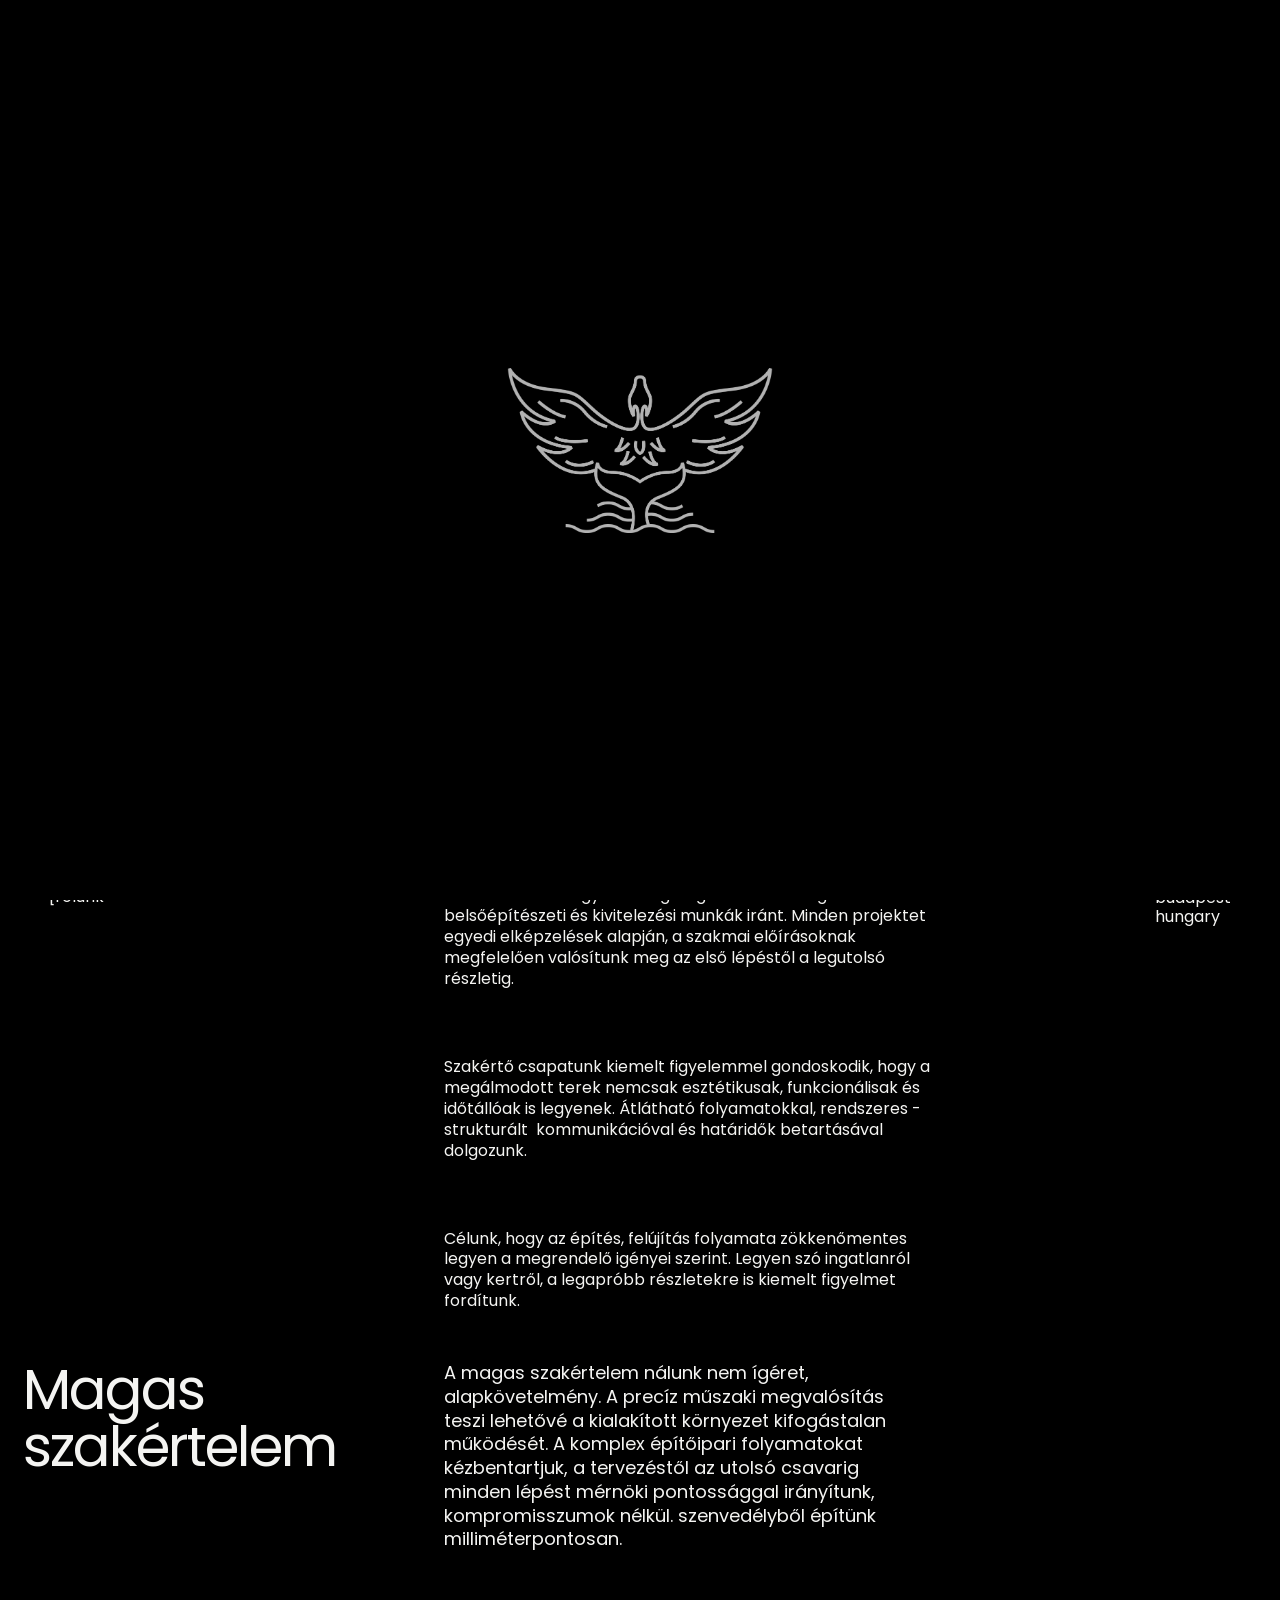
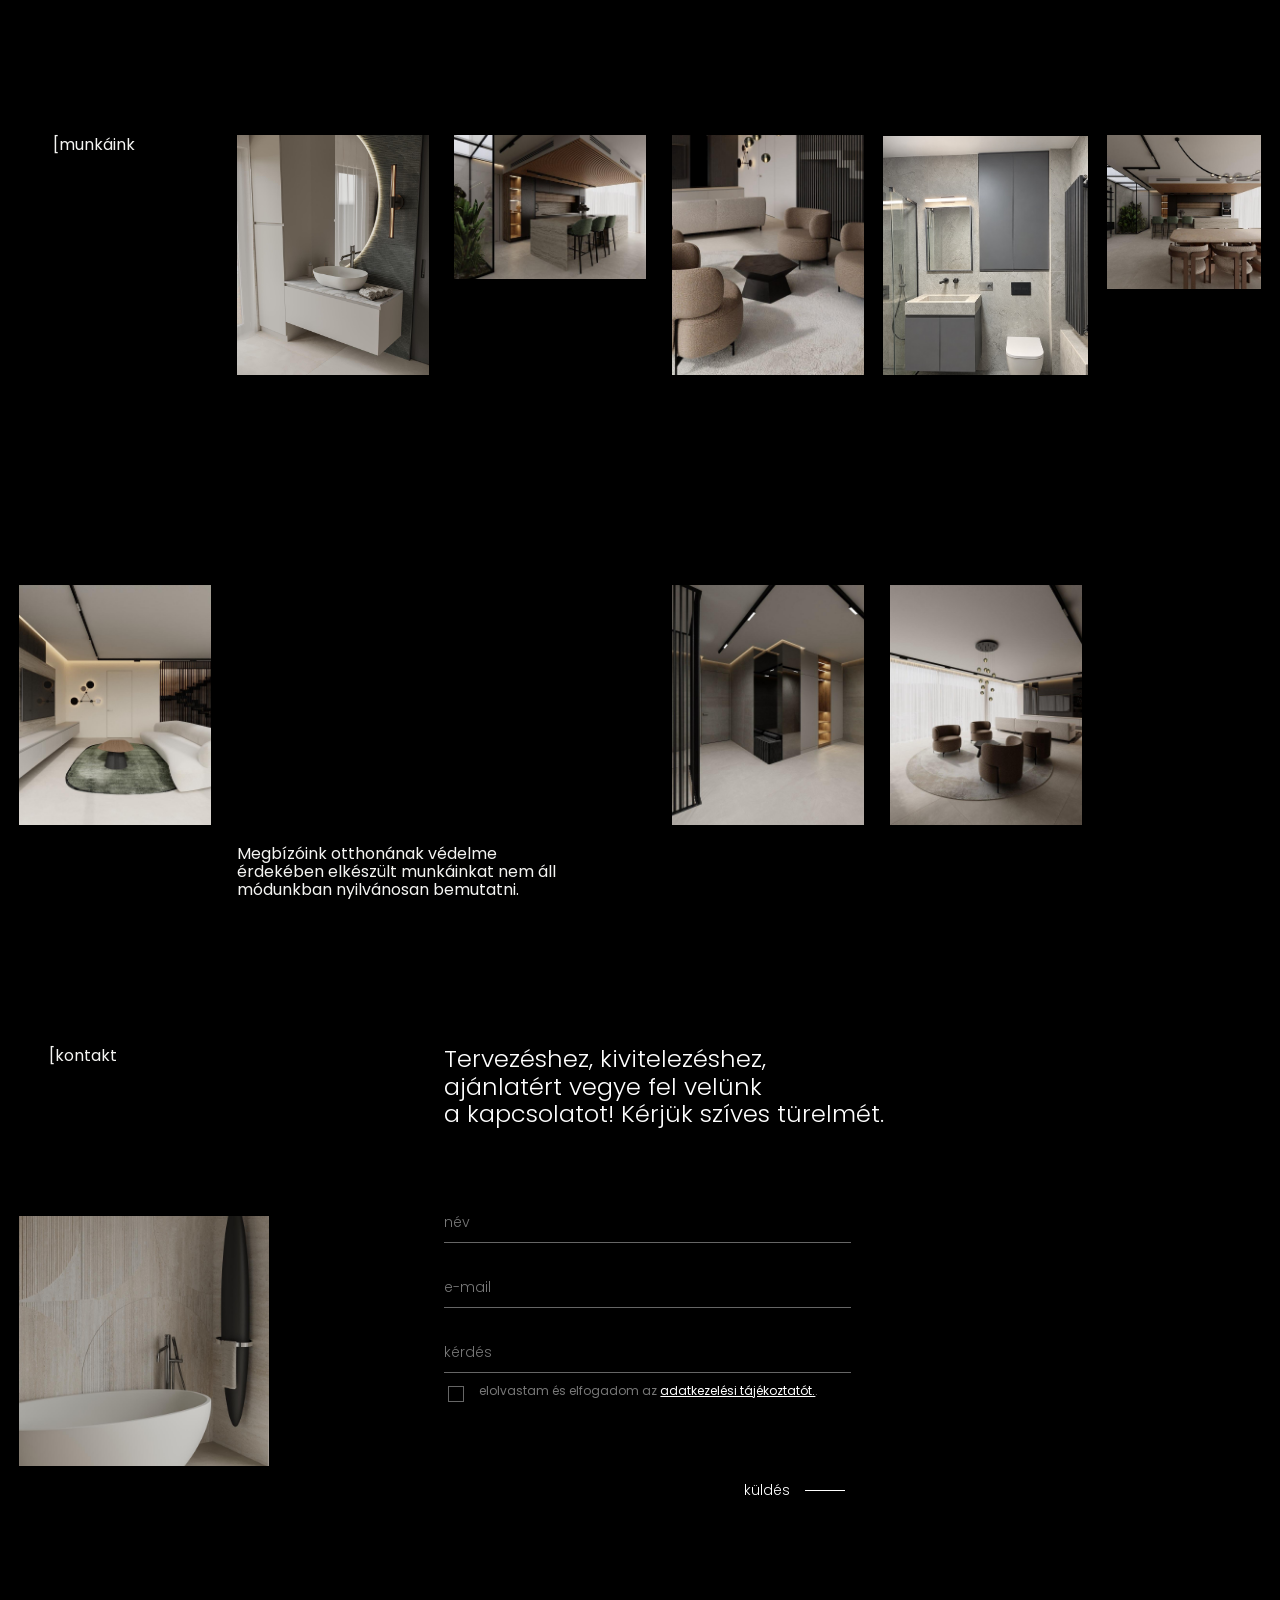
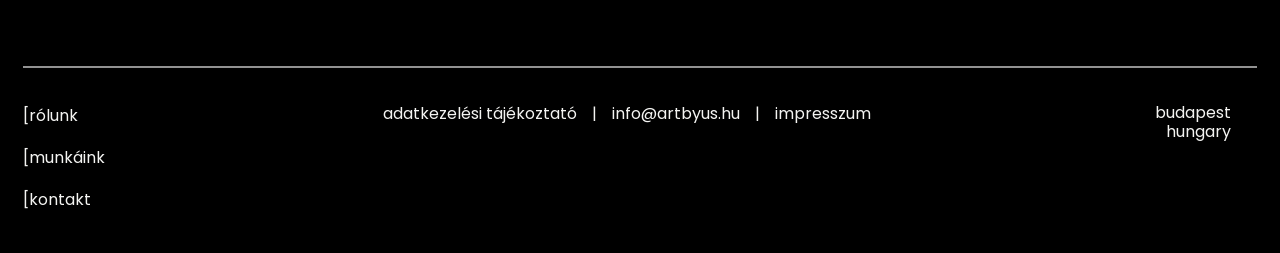
<file: index.html>
<!doctype html>
<html lang="hu">
  <head>
    <meta charset="UTF-8" />
    <meta name="viewport" content="width=device-width, initial-scale=1.0" />
    <meta name="theme-color" content="#000000" />
    <link rel="icon" type="image/svg+xml" href="images/logo-ikon-fekete.svg">
    <meta
      name="description"
      content="Prémium belsőépítészeti és kivitelezési munkák."
    />
    <title>Artbyus — Kivitelezés</title>
    <link rel="preconnect" href="https://fonts.googleapis.com" />
    <link rel="preconnect" href="https://fonts.gstatic.com" crossorigin />
    <link
      href="https://fonts.googleapis.com/css2?family=Poppins:wght@400;500&display=swap"
      rel="stylesheet"
    />
    <link rel="stylesheet" href="style.css" />
  </head>
  <body class="is-loading">
    <div class="preloader">
    <img src="images/HEX b2b2b2 png logo.png" class="preloader__mark" alt="Betöltés...">
    </div>

    <main>
      <section class="hero" aria-label="Kezdőlap">
        <!-- Cseréld ki az elérési utat a saját képedre! -->
        <img src="images/cover.png" class="asset asset--hero" alt="Főoldal háttérkép">
        <div class="hero__shade" aria-hidden="true"></div>

        <header class="site-header">
  <a class="brand" href="#top" aria-label="Artbyus - kezdőlap">
   
    <img src="images/logo-web-szlogennelkul-feher.svg" alt="Artbyus Logó" class="brand__mark">
  </a>
  <nav class="main-nav" aria-label="Fő navigáció">
    <a href="#rolunk">[rólunk</a>
    <a href="#munkaink">[munkáink</a>
    <a href="#contact">[kontakt</a>
  </nav>
</header>

        <div class="hero__statement" id="top">
          <h1>Alapoktól átadásig.<br />ingatlanok, kertek.<span class="dot" aria-hidden="true"></span></h1>
          <p>Határidővel.<br />szerződéssel.<span class="dot" aria-hidden="true"></span></p>
        </div>
      </section>

      <section class="about section" id="rolunk" aria-labelledby="about-label">
        <h2 class="section-label" id="about-label">[rólunk</h2>
        <div class="about__copy copy-column">
          <p>
            Elkötelezettek vagyunk a legmagasabb minőségű belsőépítészeti és kivitelezési munkák iránt. Minden projektet egyedi elképzelések alapján, a szakmai előírásoknak megfelelően valósítunk meg az első lépéstől a legutolsó részletig.
          </p>
          <p>
            Szakértő csapatunk kiemelt figyelemmel gondoskodik, hogy a megálmodott terek nemcsak esztétikusak, funkcionálisak és időtállóak is legyenek. Átlátható folyamatokkal, rendszeres -strukturált  kommunikációval és határidők betartásával dolgozunk.
          </p>
          <p>
            Célunk, hogy az építés, felújítás folyamata zökkenőmentes legyen a megrendelő igényei szerint. Legyen szó ingatlanról vagy kertről, a legapróbb részletekre is kiemelt figyelmet fordítunk.
          </p>
        </div>
        <p class="location location--about">budapest<br />hungary</p>
      </section>

      <section class="expertise section" aria-labelledby="expertise-title">
        <h2 class="expertise__title" id="expertise-title">Magas<br />szakértelem</h2>
        <p class="expertise__copy copy-column">
          A magas szakértelem nálunk nem ígéret, alapkövetelmény. A precíz műszaki megvalósítás teszi lehetővé a kialakított környezet kifogástalan működését. A komplex építőipari folyamatokat kézbentartjuk, a tervezéstől az utolsó csavarig minden lépést mérnöki pontossággal irányítunk, kompromisszumok nélkül. szenvedélyből építünk milliméterpontosan. 
        </p>
      </section>

      <section class="portfolio section" id="munkaink" aria-labelledby="portfolio-label">
  <h2 class="section-label portfolio__label" id="portfolio-label">[munkáink</h2>
  <div class="portfolio__grid" aria-label="Munkák képgalériája">
    
    
    <img src="images/565cecf7-5c51-49d3-b300-d4e71d8d6d9b.JPG" class="asset project project--1" alt="Projektkép 1">
    <img src="images/PHOTO-2024-10-02-15-33-32.jpg" class="asset project project--2" alt="Projektkép 2">
    <img src="images/PHOTO-2024-10-02-15-33-33 6.jpg" class="asset project project--3" alt="Projektkép 3">
    <img src="images/68D35262-ABC6-4B67-9BF5-C5D3685B01EE.JPEG" class="asset project project--new" alt="Projektkép new">
    <img src="images/PHOTO-2024-10-02-15-33-33.jpg" class="asset project project--4" alt="Projektkép 4">
    <img src="images/0c92886d-3f7a-4b99-bbfa-140351ad6e11.JPG" class="asset project project--5" alt="Projektkép 5">
    
    <p class="portfolio__notice">Megbízóink otthonának védelme érdekében elkészült munkáinkat nem áll módunkban nyilvánosan bemutatni.</p>
    
    <img src="images/PHOTO-2024-09-17-15-59-47 3.jpg" class="asset project project--6" alt="Projektkép 6">
    <img src="images/PHOTO-2024-10-02-15-33-33 2.jpg" class="asset project project--7" alt="Projektkép 7">
    
  </div>
</section>

<section class="contact section" id="contact" aria-labelledby="contact-label">
  <h2 class="section-label contact__label" id="contact-label">[kontakt</h2>

    <p class="contact__title">
        Tervezéshez, kivitelezéshez,<br>
        ajánlatért vegye fel velünk<br>
        a kapcsolatot! Kérjük szíves türelmét. 
    </p>

    <img
        src="images/1ccd54a4-89a5-4cae-b4ff-d10025735e06.JPG"
        class="asset asset--contact"
        alt="Kapcsolati kép"
    >

    <form class="contact-form" id="contact-form" novalidate action="https://api.web3forms.com/submit" method="post">

      <input
        type="hidden"
        name="access_key"
        value="0b40ba70-56fe-4a6b-95d9-11148da949d6"
    >

    <input
        type="hidden"
        name="subject"
        value="Új üzenet a weboldalról"
    >

        <div class="form-inputs">

            <div class="form-group">
                <input
                    type="text"
                    id="name"
                    name="name"
                    autocomplete="name"
                    required
                    placeholder=" "
                >
                <label for="name">név</label>
            </div>

            <div class="form-group">
                <input
                    type="email"
                    id="email"
                    name="email"
                    autocomplete="email"
                    required
                    placeholder=" "
                >
                <label for="email">e-mail</label>
            </div>

            <div class="form-group question">
                <textarea
                    id="question"
                    name="message"
                    rows="1"
                    required
                    placeholder=" "
                ></textarea>
                <label for="question">kérdés</label>
            </div>

        </div>
        <div class="form-checkbox">
    <input type="checkbox" id="privacyConsent" name="privacyConsent" required>
    <label for="privacyConsent">
        elolvastam és elfogadom az <a href="adatkezeles.html" target="_blank">adatkezelési tájékoztatót.</a>.
    </label>
</div>

        <p class="form-status" aria-live="polite"></p>

    </form>

    <button type="submit" class="submit-btn" form="contact-form">
        <span>küldés</span>
        <i></i>
    </button>

</section>
    </main>

    <footer class="site-footer">
  <div class="site-footer__line"></div>

  <nav class="footer-nav" aria-label="Lábléc navigáció">
    <a href="#rolunk">[rólunk</a>
    <a href="#munkaink">[munkáink</a>
    <a href="#contact">[kontakt</a>
  </nav>

  <span class="footer-legal">
  <a href="adatkezeles.html">adatkezelési tájékoztató</a>
  <span>|</span>
  <a class="footer-email" href="mailto:info@artbyus.hu">info@artbyus.hu</a>
  <span>|</span>
  <a href="impresszum.html">impresszum</a>
</span>

  <div class="footer-location">
  <p class="location location--footer">
    budapest<br />hungary
  </p>
</div>
</footer>

    <script src="script.js"></script>
  </body>
</html>
</file>
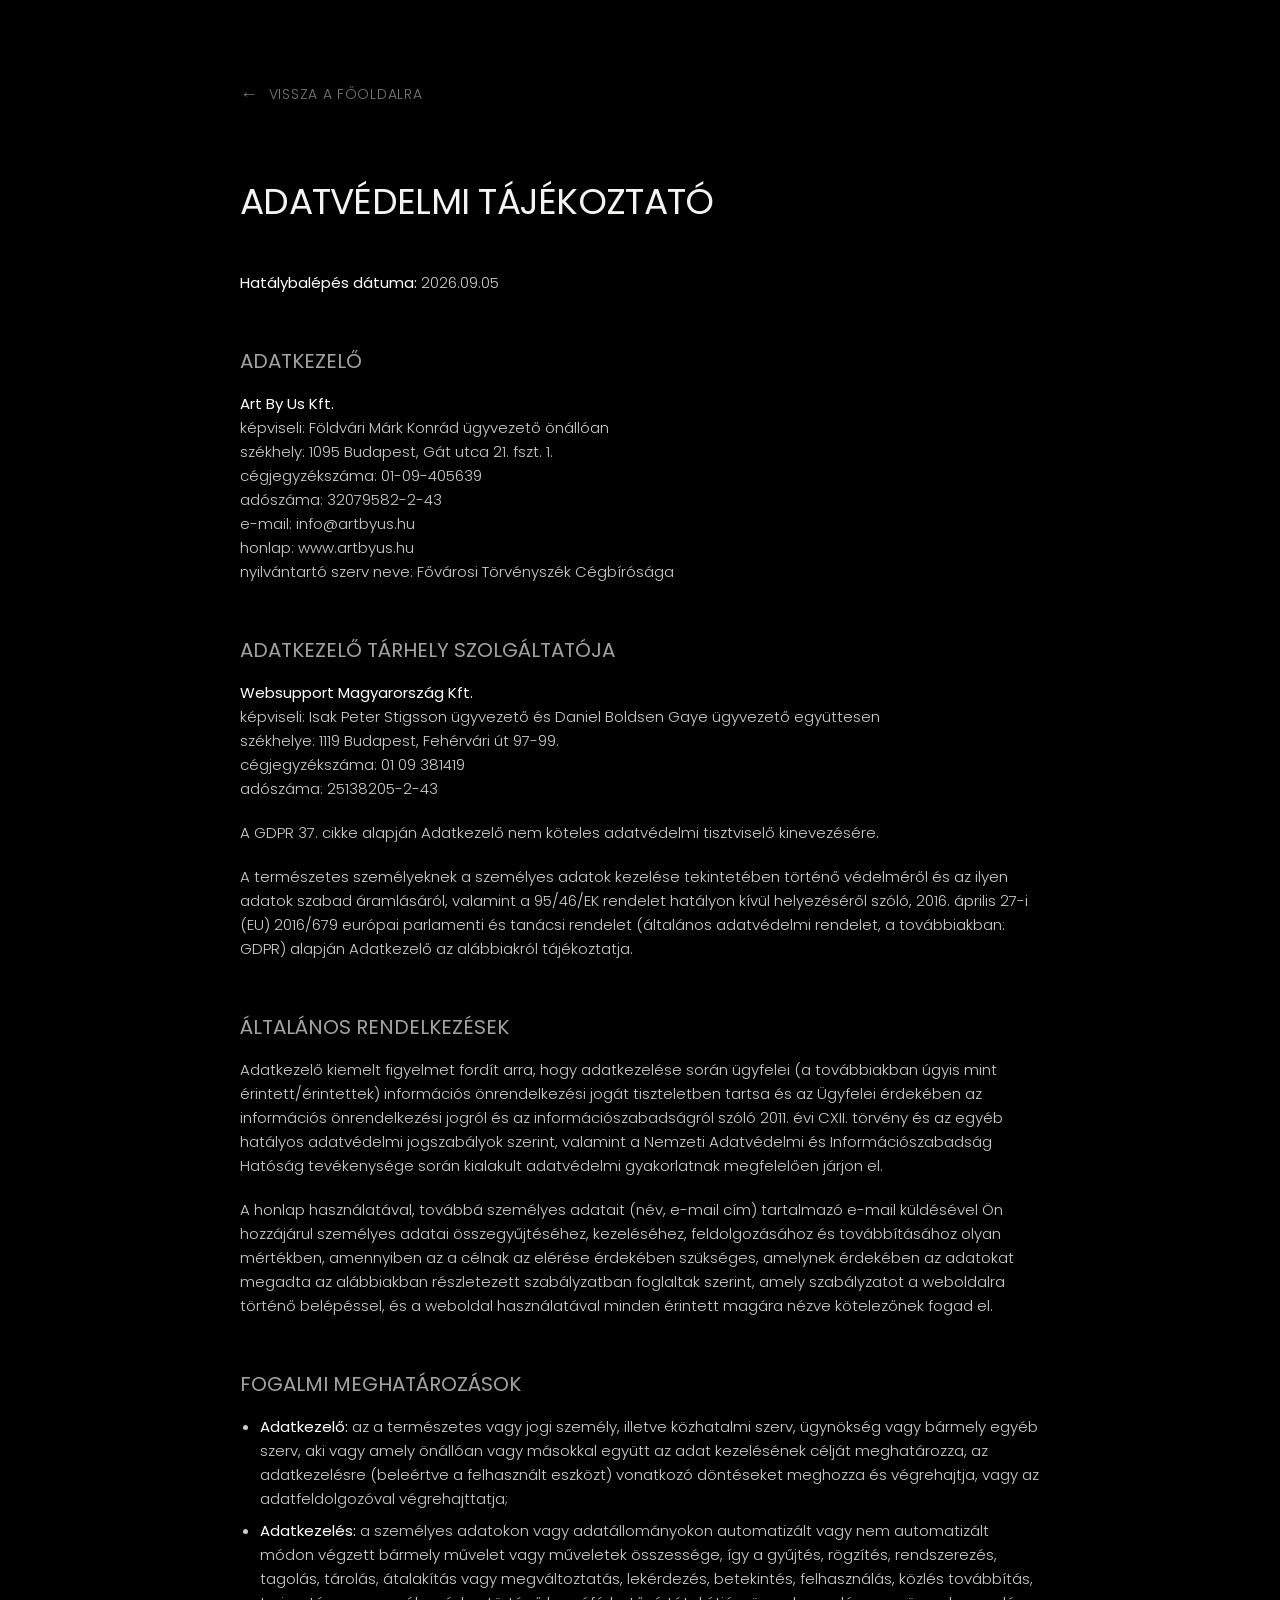
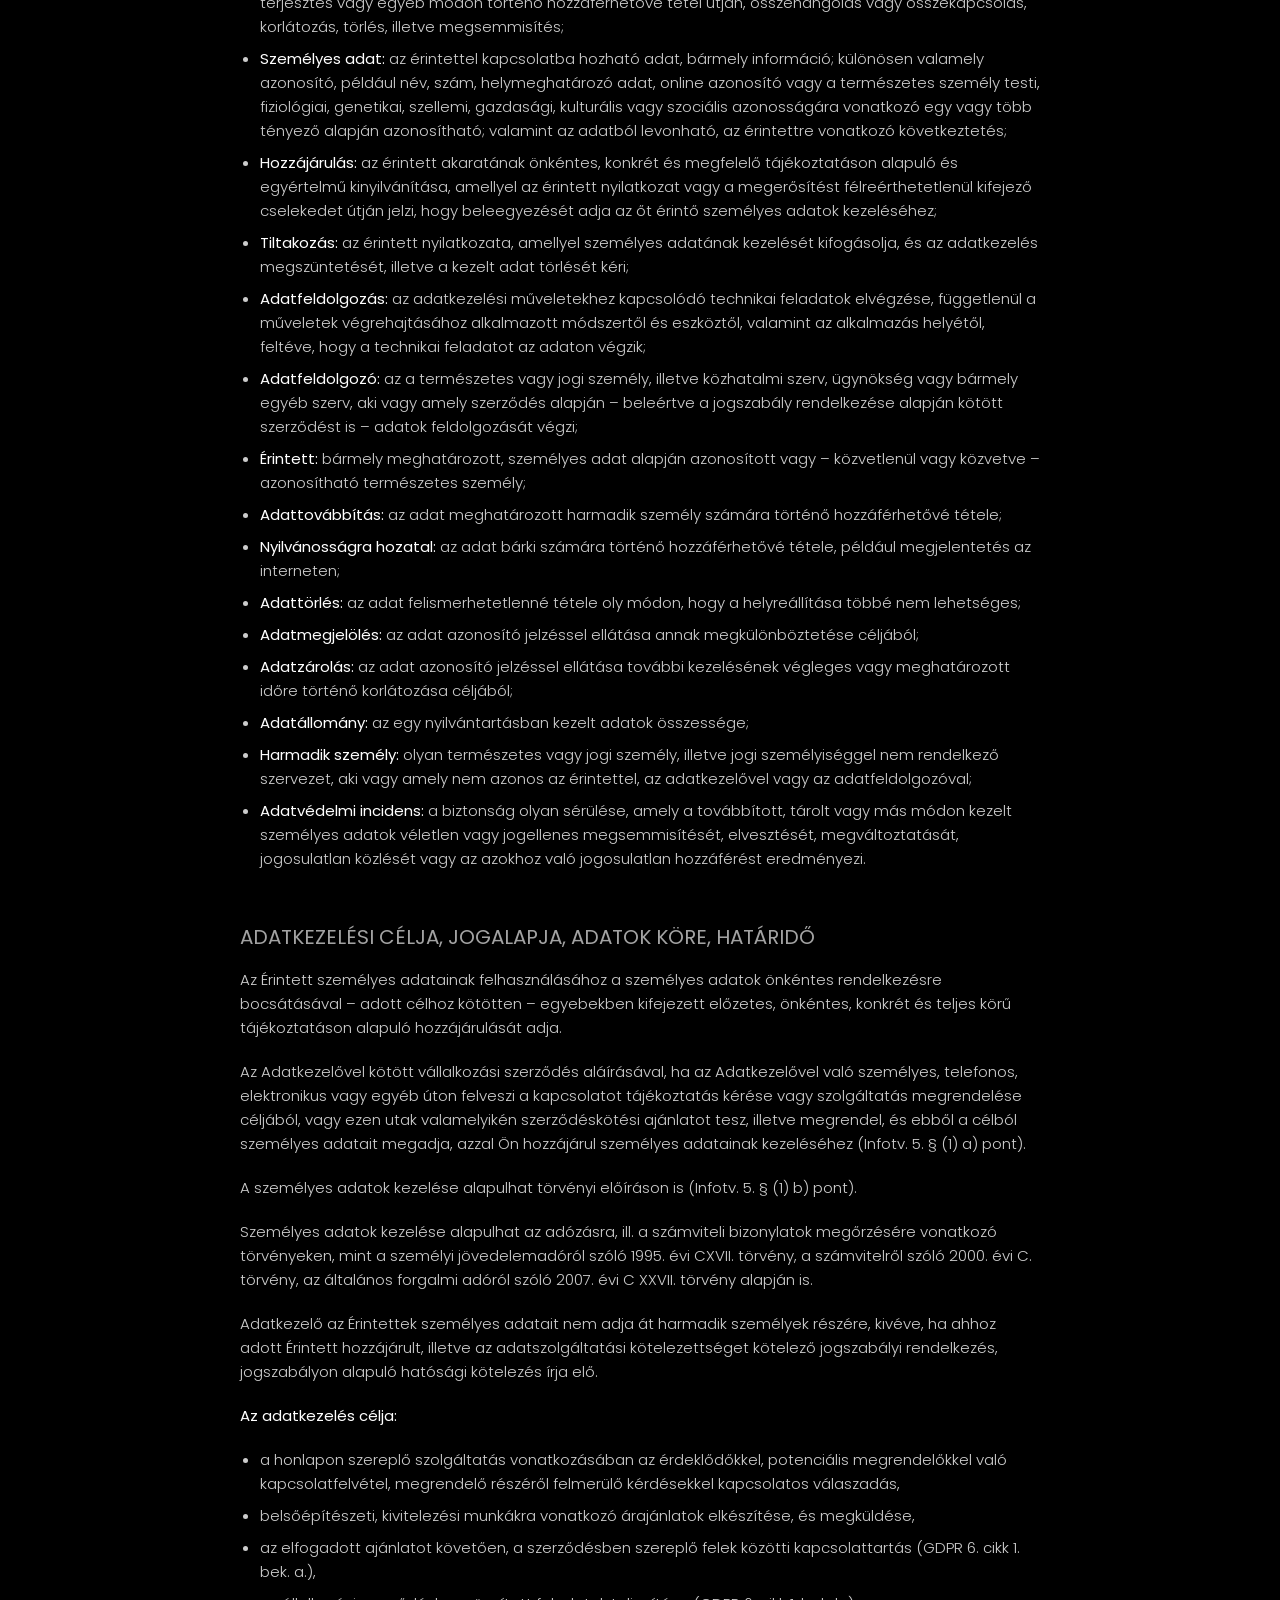
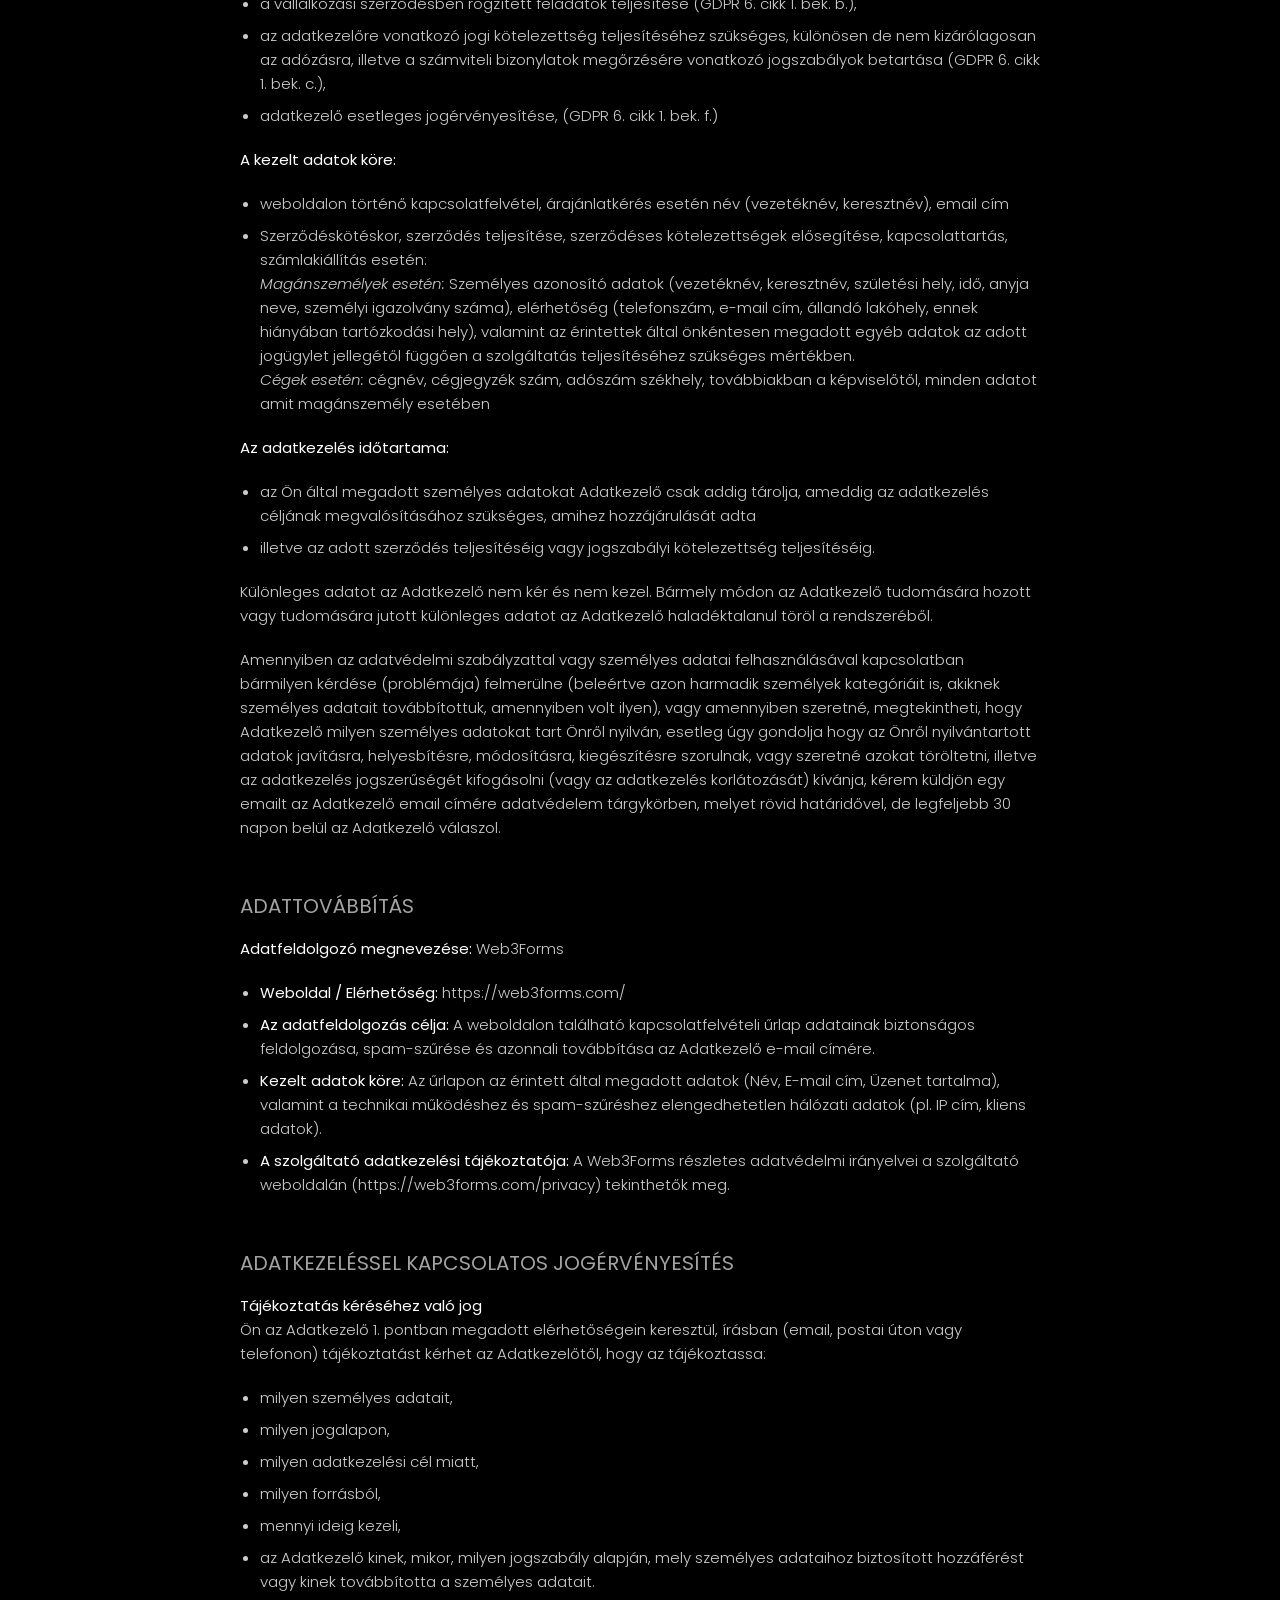
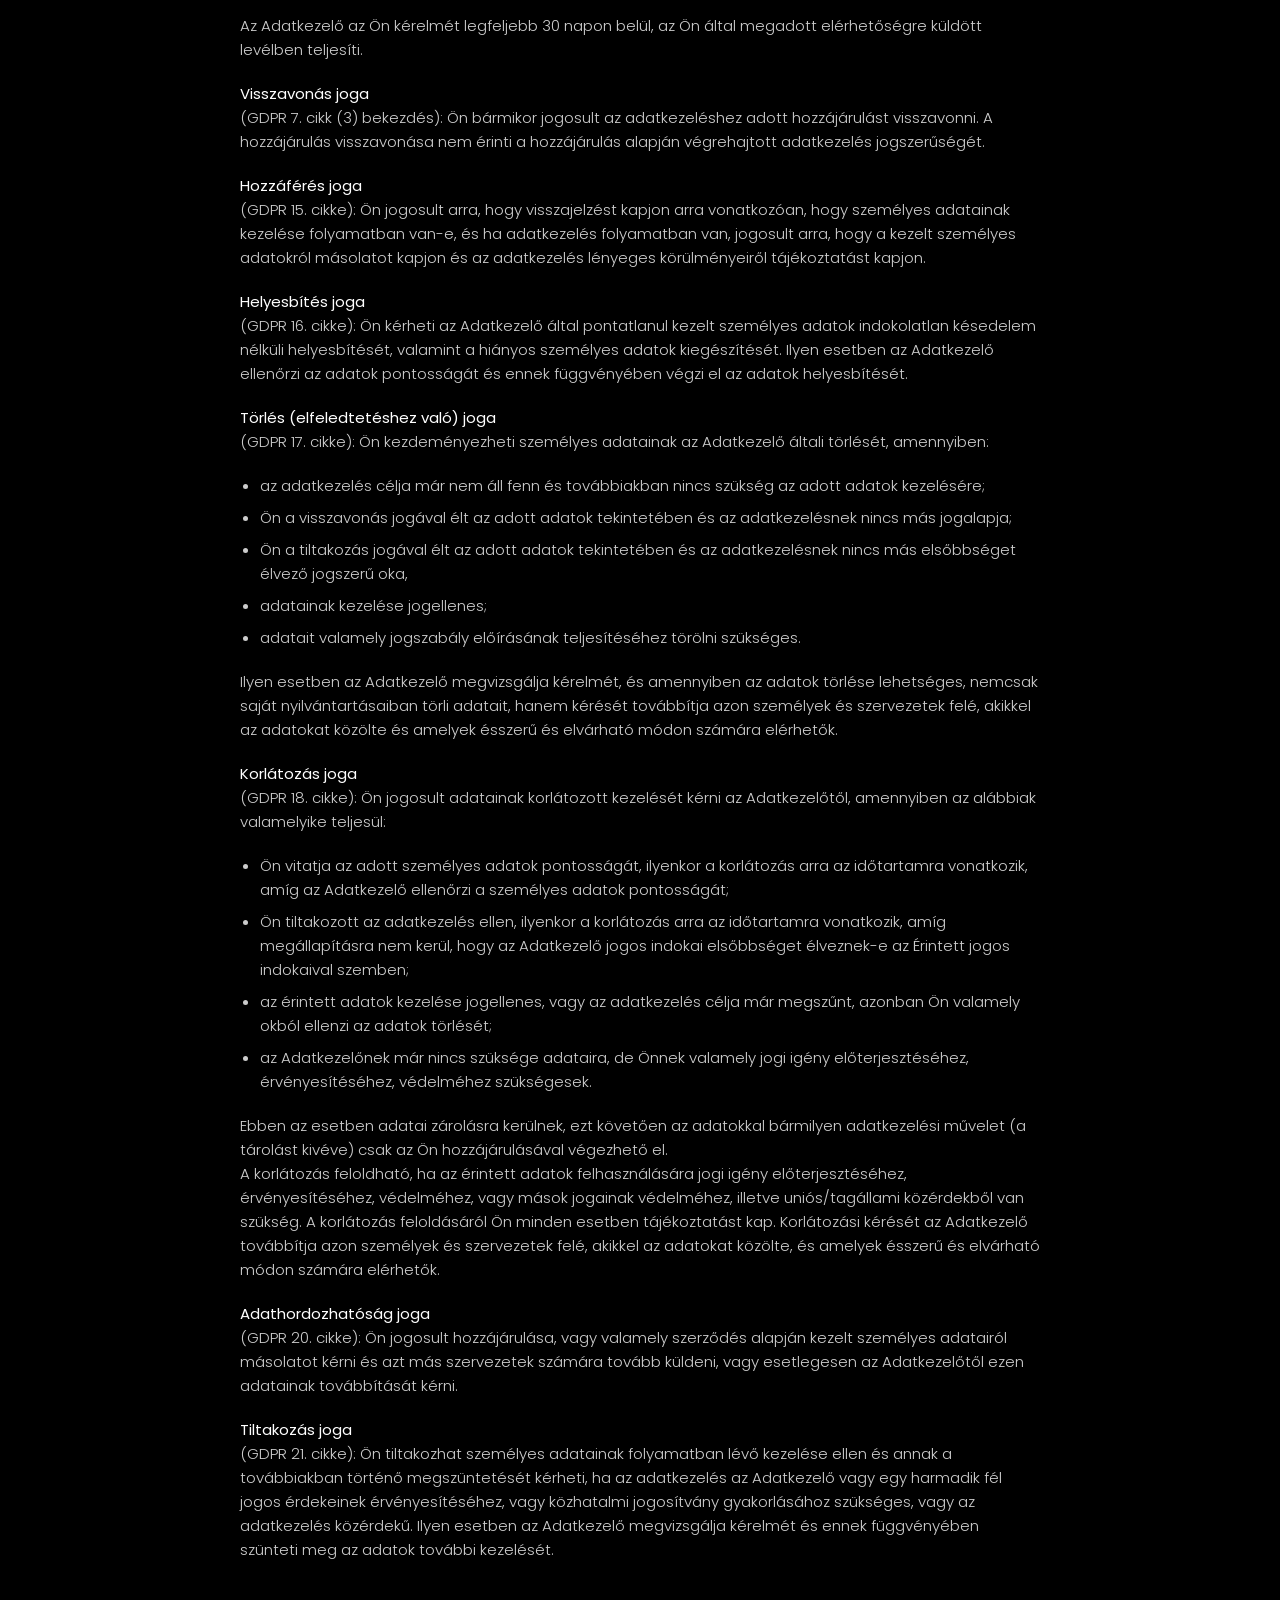
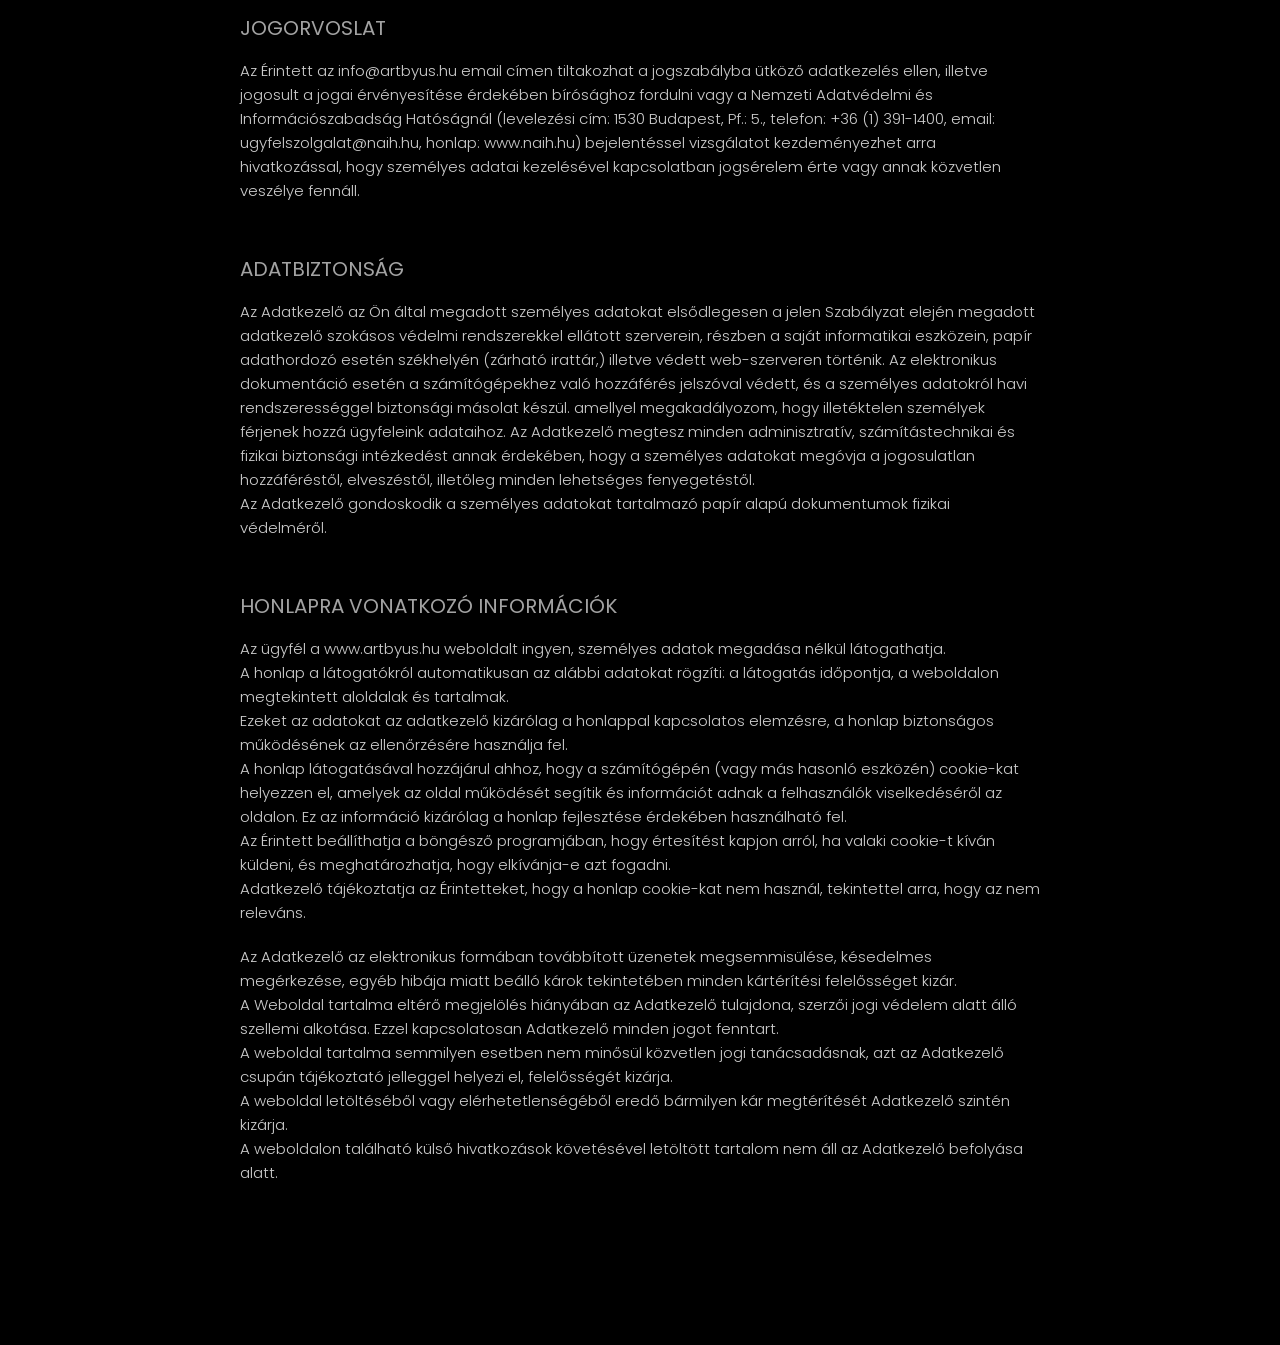
<file: adatkezeles.html>
<!DOCTYPE html>
<html lang="hu">
<head>
    <meta charset="UTF-8">
    <meta name="viewport" content="width=device-width, initial-scale=1.0">
    <title>Adatvédelmi Tájékoztató - ARTBYUS</title>
    <link rel="stylesheet" href="second_style.css">
</head>
<body>

    <div class="legal-container">
        <a href="index.html" class="back-link">Vissza a főoldalra</a>

        <h1>Adatvédelmi Tájékoztató</h1>
        <p><strong>Hatálybalépés dátuma:</strong> 2026.09.05</p>

        <h2>Adatkezelő</h2>
        <p>
            <strong>Art By Us Kft.</strong><br>
            képviseli: Földvári Márk Konrád ügyvezető önállóan<br>
            székhely: 1095 Budapest, Gát utca 21. fszt. 1.<br>
            cégjegyzékszáma: 01-09-405639<br>
            adószáma: 32079582-2-43<br>
            e-mail: info@artbyus.hu<br>
            honlap: www.artbyus.hu<br>
            nyilvántartó szerv neve: Fővárosi Törvényszék Cégbírósága
        </p>

        <h2>Adatkezelő tárhely szolgáltatója</h2>
        <p>
            <strong>Websupport Magyarország Kft.</strong><br>
            képviseli: Isak Peter Stigsson ügyvezető és Daniel Boldsen Gaye ügyvezető együttesen<br>
            székhelye: 1119 Budapest, Fehérvári út 97-99.<br>
            cégjegyzékszáma: 01 09 381419<br>
            adószáma: 25138205-2-43
        </p>

        <p>A GDPR 37. cikke alapján Adatkezelő nem köteles adatvédelmi tisztviselő kinevezésére.</p>
        
        <p>A természetes személyeknek a személyes adatok kezelése tekintetében történő védelméről és az ilyen adatok szabad áramlásáról, valamint a 95/46/EK rendelet hatályon kívül helyezéséről szóló, 2016. április 27-i (EU) 2016/679 európai parlamenti és tanácsi rendelet (általános adatvédelmi rendelet, a továbbiakban: GDPR) alapján Adatkezelő az alábbiakról tájékoztatja.</p>

        <h2>Általános rendelkezések</h2>
        <p>Adatkezelő kiemelt figyelmet fordít arra, hogy adatkezelése során ügyfelei (a továbbiakban úgyis mint érintett/érintettek) információs önrendelkezési jogát tiszteletben tartsa és az Ügyfelei érdekében az információs önrendelkezési jogról és az információszabadságról szóló 2011. évi CXII. törvény és az egyéb hatályos adatvédelmi jogszabályok szerint, valamint a Nemzeti Adatvédelmi és Információszabadság Hatóság tevékenysége során kialakult adatvédelmi gyakorlatnak megfelelően járjon el.</p>
        <p>A honlap használatával, továbbá személyes adatait (név, e-mail cím) tartalmazó e-mail küldésével Ön hozzájárul személyes adatai összegyűjtéséhez, kezeléséhez, feldolgozásához és továbbításához olyan mértékben, amennyiben az a célnak az elérése érdekében szükséges, amelynek érdekében az adatokat megadta az alábbiakban részletezett szabályzatban foglaltak szerint, amely szabályzatot a weboldalra történő belépéssel, és a weboldal használatával minden érintett magára nézve kötelezőnek fogad el.</p>

        <h2>Fogalmi meghatározások</h2>
        <ul>
            <li><strong>Adatkezelő:</strong> az a természetes vagy jogi személy, illetve közhatalmi szerv, ügynökség vagy bármely egyéb szerv, aki vagy amely önállóan vagy másokkal együtt az adat kezelésének célját meghatározza, az adatkezelésre (beleértve a felhasznált eszközt) vonatkozó döntéseket meghozza és végrehajtja, vagy az adatfeldolgozóval végrehajttatja;</li>
            <li><strong>Adatkezelés:</strong> a személyes adatokon vagy adatállományokon automatizált vagy nem automatizált módon végzett bármely művelet vagy műveletek összessége, így a gyűjtés, rögzítés, rendszerezés, tagolás, tárolás, átalakítás vagy megváltoztatás, lekérdezés, betekintés, felhasználás, közlés továbbítás, terjesztés vagy egyéb módon történő hozzáférhetővé tétel útján, összehangolás vagy összekapcsolás, korlátozás, törlés, illetve megsemmisítés;</li>
            <li><strong>Személyes adat:</strong> az érintettel kapcsolatba hozható adat, bármely információ; különösen valamely azonosító, például név, szám, helymeghatározó adat, online azonosító vagy a természetes személy testi, fiziológiai, genetikai, szellemi, gazdasági, kulturális vagy szociális azonosságára vonatkozó egy vagy több tényező alapján azonosítható; valamint az adatból levonható, az érintettre vonatkozó következtetés;</li>
            <li><strong>Hozzájárulás:</strong> az érintett akaratának önkéntes, konkrét és megfelelő tájékoztatáson alapuló és egyértelmű kinyilvánítása, amellyel az érintett nyilatkozat vagy a megerősítést félreérthetetlenül kifejező cselekedet útján jelzi, hogy beleegyezését adja az őt érintő személyes adatok kezeléséhez;</li>
            <li><strong>Tiltakozás:</strong> az érintett nyilatkozata, amellyel személyes adatának kezelését kifogásolja, és az adatkezelés megszüntetését, illetve a kezelt adat törlését kéri;</li>
            <li><strong>Adatfeldolgozás:</strong> az adatkezelési műveletekhez kapcsolódó technikai feladatok elvégzése, függetlenül a műveletek végrehajtásához alkalmazott módszertől és eszköztől, valamint az alkalmazás helyétől, feltéve, hogy a technikai feladatot az adaton végzik;</li>
            <li><strong>Adatfeldolgozó:</strong> az a természetes vagy jogi személy, illetve közhatalmi szerv, ügynökség vagy bármely egyéb szerv, aki vagy amely szerződés alapján – beleértve a jogszabály rendelkezése alapján kötött szerződést is – adatok feldolgozását végzi;</li>
            <li><strong>Érintett:</strong> bármely meghatározott, személyes adat alapján azonosított vagy – közvetlenül vagy közvetve – azonosítható természetes személy;</li>
            <li><strong>Adattovábbítás:</strong> az adat meghatározott harmadik személy számára történő hozzáférhetővé tétele;</li>
            <li><strong>Nyilvánosságra hozatal:</strong> az adat bárki számára történő hozzáférhetővé tétele, például megjelentetés az interneten;</li>
            <li><strong>Adattörlés:</strong> az adat felismerhetetlenné tétele oly módon, hogy a helyreállítása többé nem lehetséges;</li>
            <li><strong>Adatmegjelölés:</strong> az adat azonosító jelzéssel ellátása annak megkülönböztetése céljából;</li>
            <li><strong>Adatzárolás:</strong> az adat azonosító jelzéssel ellátása további kezelésének végleges vagy meghatározott időre történő korlátozása céljából;</li>
            <li><strong>Adatállomány:</strong> az egy nyilvántartásban kezelt adatok összessége;</li>
            <li><strong>Harmadik személy:</strong> olyan természetes vagy jogi személy, illetve jogi személyiséggel nem rendelkező szervezet, aki vagy amely nem azonos az érintettel, az adatkezelővel vagy az adatfeldolgozóval;</li>
            <li><strong>Adatvédelmi incidens:</strong> a biztonság olyan sérülése, amely a továbbított, tárolt vagy más módon kezelt személyes adatok véletlen vagy jogellenes megsemmisítését, elvesztését, megváltoztatását, jogosulatlan közlését vagy az azokhoz való jogosulatlan hozzáférést eredményezi.</li>
        </ul>

        <h2>Adatkezelési célja, jogalapja, adatok köre, határidő</h2>
        <p>Az Érintett személyes adatainak felhasználásához a személyes adatok önkéntes rendelkezésre bocsátásával – adott célhoz kötötten – egyebekben kifejezett előzetes, önkéntes, konkrét és teljes körű tájékoztatáson alapuló hozzájárulását adja.</p>
        <p>Az Adatkezelővel kötött vállalkozási szerződés aláírásával, ha az Adatkezelővel való személyes, telefonos, elektronikus vagy egyéb úton felveszi a kapcsolatot tájékoztatás kérése vagy szolgáltatás megrendelése céljából, vagy ezen utak valamelyikén szerződéskötési ajánlatot tesz, illetve megrendel, és ebből a célból személyes adatait megadja, azzal Ön hozzájárul személyes adatainak kezeléséhez (Infotv. 5. § (1) a) pont).</p>
        <p>A személyes adatok kezelése alapulhat törvényi előíráson is (Infotv. 5. § (1) b) pont).</p>
        <p>Személyes adatok kezelése alapulhat az adózásra, ill. a számviteli bizonylatok megőrzésére vonatkozó törvényeken, mint a személyi jövedelemadóról szóló 1995. évi CXVII. törvény, a számvitelről szóló 2000. évi C. törvény, az általános forgalmi adóról szóló 2007. évi C XXVII. törvény alapján is.</p>
        <p>Adatkezelő az Érintettek személyes adatait nem adja át harmadik személyek részére, kivéve, ha ahhoz adott Érintett hozzájárult, illetve az adatszolgáltatási kötelezettséget kötelező jogszabályi rendelkezés, jogszabályon alapuló hatósági kötelezés írja elő.</p>

        <p><strong>Az adatkezelés célja:</strong></p>
        <ul>
            <li>a honlapon szereplő szolgáltatás vonatkozásában az érdeklődőkkel, potenciális megrendelőkkel való kapcsolatfelvétel, megrendelő részéről felmerülő kérdésekkel kapcsolatos válaszadás,</li>
            <li>belsőépítészeti, kivitelezési munkákra vonatkozó árajánlatok elkészítése, és megküldése,</li>
            <li>az elfogadott ajánlatot követően, a szerződésben szereplő felek közötti kapcsolattartás (GDPR 6. cikk 1. bek. a.),</li>
            <li>a vállalkozási szerződésben rögzített feladatok teljesítése (GDPR 6. cikk 1. bek. b.),</li>
            <li>az adatkezelőre vonatkozó jogi kötelezettség teljesítéséhez szükséges, különösen de nem kizárólagosan az adózásra, illetve a számviteli bizonylatok megőrzésére vonatkozó jogszabályok betartása (GDPR 6. cikk 1. bek. c.),</li>
            <li>adatkezelő esetleges jogérvényesítése, (GDPR 6. cikk 1. bek. f.)</li>
        </ul>

        <p><strong>A kezelt adatok köre:</strong></p>
        <ul>
            <li>weboldalon történő kapcsolatfelvétel, árajánlatkérés esetén név (vezetéknév, keresztnév), email cím</li>
            <li>Szerződéskötéskor, szerződés teljesítése, szerződéses kötelezettségek elősegítése, kapcsolattartás, számlakiállítás esetén:<br>
            <em>Magánszemélyek esetén:</em> Személyes azonosító adatok (vezetéknév, keresztnév, születési hely, idő, anyja neve, személyi igazolvány száma), elérhetőség (telefonszám, e-mail cím, állandó lakóhely, ennek hiányában tartózkodási hely), valamint az érintettek által önkéntesen megadott egyéb adatok az adott jogügylet jellegétől függően a szolgáltatás teljesítéséhez szükséges mértékben.<br>
            <em>Cégek esetén:</em> cégnév, cégjegyzék szám, adószám székhely, továbbiakban a képviselőtől, minden adatot amit magánszemély esetében</li>
        </ul>

        <p><strong>Az adatkezelés időtartama:</strong></p>
        <ul>
            <li>az Ön által megadott személyes adatokat Adatkezelő csak addig tárolja, ameddig az adatkezelés céljának megvalósításához szükséges, amihez hozzájárulását adta</li>
            <li>illetve az adott szerződés teljesítéséig vagy jogszabályi kötelezettség teljesítéséig.</li>
        </ul>

        <p>Különleges adatot az Adatkezelő nem kér és nem kezel. Bármely módon az Adatkezelő tudomására hozott vagy tudomására jutott különleges adatot az Adatkezelő haladéktalanul töröl a rendszeréből.</p>
        <p>Amennyiben az adatvédelmi szabályzattal vagy személyes adatai felhasználásával kapcsolatban bármilyen kérdése (problémája) felmerülne (beleértve azon harmadik személyek kategóriáit is, akiknek személyes adatait továbbítottuk, amennyiben volt ilyen), vagy amennyiben szeretné, megtekintheti, hogy Adatkezelő milyen személyes adatokat tart Önről nyilván, esetleg úgy gondolja hogy az Önről nyilvántartott adatok javításra, helyesbítésre, módosításra, kiegészítésre szorulnak, vagy szeretné azokat töröltetni, illetve az adatkezelés jogszerűségét kifogásolni (vagy az adatkezelés korlátozását) kívánja, kérem küldjön egy emailt az Adatkezelő email címére adatvédelem tárgykörben, melyet rövid határidővel, de legfeljebb 30 napon belül az Adatkezelő válaszol.</p>

        <h2>Adattovábbítás</h2>
        <p><strong>Adatfeldolgozó megnevezése:</strong> Web3Forms</p>
        <ul>
            <li><strong>Weboldal / Elérhetőség:</strong> https://web3forms.com/</li>
            <li><strong>Az adatfeldolgozás célja:</strong> A weboldalon található kapcsolatfelvételi űrlap adatainak biztonságos feldolgozása, spam-szűrése és azonnali továbbítása az Adatkezelő e-mail címére.</li>
            <li><strong>Kezelt adatok köre:</strong> Az űrlapon az érintett által megadott adatok (Név, E-mail cím, Üzenet tartalma), valamint a technikai működéshez és spam-szűréshez elengedhetetlen hálózati adatok (pl. IP cím, kliens adatok).</li>
            <li><strong>A szolgáltató adatkezelési tájékoztatója:</strong> A Web3Forms részletes adatvédelmi irányelvei a szolgáltató weboldalán (https://web3forms.com/privacy) tekinthetők meg.</li>
        </ul>

        <h2>Adatkezeléssel kapcsolatos jogérvényesítés</h2>
        <p><strong>Tájékoztatás kéréséhez való jog</strong><br>
        Ön az Adatkezelő 1. pontban megadott elérhetőségein keresztül, írásban (email, postai úton vagy telefonon) tájékoztatást kérhet az Adatkezelőtől, hogy az tájékoztassa:</p>
        <ul>
            <li>milyen személyes adatait,</li>
            <li>milyen jogalapon,</li>
            <li>milyen adatkezelési cél miatt,</li>
            <li>milyen forrásból,</li>
            <li>mennyi ideig kezeli,</li>
            <li>az Adatkezelő kinek, mikor, milyen jogszabály alapján, mely személyes adataihoz biztosított hozzáférést vagy kinek továbbította a személyes adatait.</li>
        </ul>
        <p>Az Adatkezelő az Ön kérelmét legfeljebb 30 napon belül, az Ön által megadott elérhetőségre küldött levélben teljesíti.</p>

        <p><strong>Visszavonás joga</strong><br>
        (GDPR 7. cikk (3) bekezdés): Ön bármikor jogosult az adatkezeléshez adott hozzájárulást visszavonni. A hozzájárulás visszavonása nem érinti a hozzájárulás alapján végrehajtott adatkezelés jogszerűségét.</p>

        <p><strong>Hozzáférés joga</strong><br>
        (GDPR 15. cikke): Ön jogosult arra, hogy visszajelzést kapjon arra vonatkozóan, hogy személyes adatainak kezelése folyamatban van-e, és ha adatkezelés folyamatban van, jogosult arra, hogy a kezelt személyes adatokról másolatot kapjon és az adatkezelés lényeges körülményeiről tájékoztatást kapjon.</p>

        <p><strong>Helyesbítés joga</strong><br>
        (GDPR 16. cikke): Ön kérheti az Adatkezelő által pontatlanul kezelt személyes adatok indokolatlan késedelem nélküli helyesbítését, valamint a hiányos személyes adatok kiegészítését. Ilyen esetben az Adatkezelő ellenőrzi az adatok pontosságát és ennek függvényében végzi el az adatok helyesbítését.</p>

        <p><strong>Törlés (elfeledtetéshez való) joga</strong><br>
        (GDPR 17. cikke): Ön kezdeményezheti személyes adatainak az Adatkezelő általi törlését, amennyiben:</p>
        <ul>
            <li>az adatkezelés célja már nem áll fenn és továbbiakban nincs szükség az adott adatok kezelésére;</li>
            <li>Ön a visszavonás jogával élt az adott adatok tekintetében és az adatkezelésnek nincs más jogalapja;</li>
            <li>Ön a tiltakozás jogával élt az adott adatok tekintetében és az adatkezelésnek nincs más elsőbbséget élvező jogszerű oka,</li>
            <li>adatainak kezelése jogellenes;</li>
            <li>adatait valamely jogszabály előírásának teljesítéséhez törölni szükséges.</li>
        </ul>
        <p>Ilyen esetben az Adatkezelő megvizsgálja kérelmét, és amennyiben az adatok törlése lehetséges, nemcsak saját nyilvántartásaiban törli adatait, hanem kérését továbbítja azon személyek és szervezetek felé, akikkel az adatokat közölte és amelyek ésszerű és elvárható módon számára elérhetők.</p>

        <p><strong>Korlátozás joga</strong><br>
        (GDPR 18. cikke): Ön jogosult adatainak korlátozott kezelését kérni az Adatkezelőtől, amennyiben az alábbiak valamelyike teljesül:</p>
        <ul>
            <li>Ön vitatja az adott személyes adatok pontosságát, ilyenkor a korlátozás arra az időtartamra vonatkozik, amíg az Adatkezelő ellenőrzi a személyes adatok pontosságát;</li>
            <li>Ön tiltakozott az adatkezelés ellen, ilyenkor a korlátozás arra az időtartamra vonatkozik, amíg megállapításra nem kerül, hogy az Adatkezelő jogos indokai elsőbbséget élveznek-e az Érintett jogos indokaival szemben;</li>
            <li>az érintett adatok kezelése jogellenes, vagy az adatkezelés célja már megszűnt, azonban Ön valamely okból ellenzi az adatok törlését;</li>
            <li>az Adatkezelőnek már nincs szüksége adataira, de Önnek valamely jogi igény előterjesztéséhez, érvényesítéséhez, védelméhez szükségesek.</li>
        </ul>
        <p>Ebben az esetben adatai zárolásra kerülnek, ezt követően az adatokkal bármilyen adatkezelési művelet (a tárolást kivéve) csak az Ön hozzájárulásával végezhető el.<br>
        A korlátozás feloldható, ha az érintett adatok felhasználására jogi igény előterjesztéséhez, érvényesítéséhez, védelméhez, vagy mások jogainak védelméhez, illetve uniós/tagállami közérdekből van szükség. A korlátozás feloldásáról Ön minden esetben tájékoztatást kap. Korlátozási kérését az Adatkezelő továbbítja azon személyek és szervezetek felé, akikkel az adatokat közölte, és amelyek ésszerű és elvárható módon számára elérhetők.</p>

        <p><strong>Adathordozhatóság joga</strong><br>
        (GDPR 20. cikke): Ön jogosult hozzájárulása, vagy valamely szerződés alapján kezelt személyes adatairól másolatot kérni és azt más szervezetek számára tovább küldeni, vagy esetlegesen az Adatkezelőtől ezen adatainak továbbítását kérni.</p>

        <p><strong>Tiltakozás joga</strong><br>
        (GDPR 21. cikke): Ön tiltakozhat személyes adatainak folyamatban lévő kezelése ellen és annak a továbbiakban történő megszüntetését kérheti, ha az adatkezelés az Adatkezelő vagy egy harmadik fél jogos érdekeinek érvényesítéséhez, vagy közhatalmi jogosítvány gyakorlásához szükséges, vagy az adatkezelés közérdekű. Ilyen esetben az Adatkezelő megvizsgálja kérelmét és ennek függvényében szünteti meg az adatok további kezelését.</p>

        <h2>Jogorvoslat</h2>
        <p>Az Érintett az info@artbyus.hu email címen tiltakozhat a jogszabályba ütköző adatkezelés ellen, illetve jogosult a jogai érvényesítése érdekében bírósághoz fordulni vagy a Nemzeti Adatvédelmi és Információszabadság Hatóságnál (levelezési cím: 1530 Budapest, Pf.: 5., telefon: +36 (1) 391-1400, email: ugyfelszolgalat@naih.hu, honlap: www.naih.hu) bejelentéssel vizsgálatot kezdeményezhet arra hivatkozással, hogy személyes adatai kezelésével kapcsolatban jogsérelem érte vagy annak közvetlen veszélye fennáll.</p>

        <h2>Adatbiztonság</h2>
        <p>Az Adatkezelő az Ön által megadott személyes adatokat elsődlegesen a jelen Szabályzat elején megadott adatkezelő szokásos védelmi rendszerekkel ellátott szerverein, részben a saját informatikai eszközein, papír adathordozó esetén székhelyén (zárható irattár,) illetve védett web-szerveren történik. Az elektronikus dokumentáció esetén a számítógépekhez való hozzáférés jelszóval védett, és a személyes adatokról havi rendszerességgel biztonsági másolat készül. amellyel megakadályozom, hogy illetéktelen személyek férjenek hozzá ügyfeleink adataihoz. Az Adatkezelő megtesz minden adminisztratív, számítástechnikai és fizikai biztonsági intézkedést annak érdekében, hogy a személyes adatokat megóvja a jogosulatlan hozzáféréstől, elveszéstől, illetőleg minden lehetséges fenyegetéstől.<br>
        Az Adatkezelő gondoskodik a személyes adatokat tartalmazó papír alapú dokumentumok fizikai védelméről.</p>

        <h2>Honlapra vonatkozó információk</h2>
        <p>Az ügyfél a www.artbyus.hu weboldalt ingyen, személyes adatok megadása nélkül látogathatja.<br>
        A honlap a látogatókról automatikusan az alábbi adatokat rögzíti: a látogatás időpontja, a weboldalon megtekintett aloldalak és tartalmak.<br>
        Ezeket az adatokat az adatkezelő kizárólag a honlappal kapcsolatos elemzésre, a honlap biztonságos működésének az ellenőrzésére használja fel.<br>
        A honlap látogatásával hozzájárul ahhoz, hogy a számítógépén (vagy más hasonló eszközén) cookie-kat helyezzen el, amelyek az oldal működését segítik és információt adnak a felhasználók viselkedéséről az oldalon. Ez az információ kizárólag a honlap fejlesztése érdekében használható fel.<br>
        Az Érintett beállíthatja a böngésző programjában, hogy értesítést kapjon arról, ha valaki cookie-t kíván küldeni, és meghatározhatja, hogy elkívánja-e azt fogadni.<br>
        Adatkezelő tájékoztatja az Érintetteket, hogy a honlap cookie-kat nem használ, tekintettel arra, hogy az nem releváns.</p>
        <p>Az Adatkezelő az elektronikus formában továbbított üzenetek megsemmisülése, késedelmes megérkezése, egyéb hibája miatt beálló károk tekintetében minden kártérítési felelősséget kizár.<br>
        A Weboldal tartalma eltérő megjelölés hiányában az Adatkezelő tulajdona, szerzői jogi védelem alatt álló szellemi alkotása. Ezzel kapcsolatosan Adatkezelő minden jogot fenntart.<br>
        A weboldal tartalma semmilyen esetben nem minősül közvetlen jogi tanácsadásnak, azt az Adatkezelő csupán tájékoztató jelleggel helyezi el, felelősségét kizárja.<br>
        A weboldal letöltéséből vagy elérhetetlenségéből eredő bármilyen kár megtérítését Adatkezelő szintén kizárja.<br>
        A weboldalon található külső hivatkozások követésével letöltött tartalom nem áll az Adatkezelő befolyása alatt.</p>
    </div>
</body>
</html>
</file>
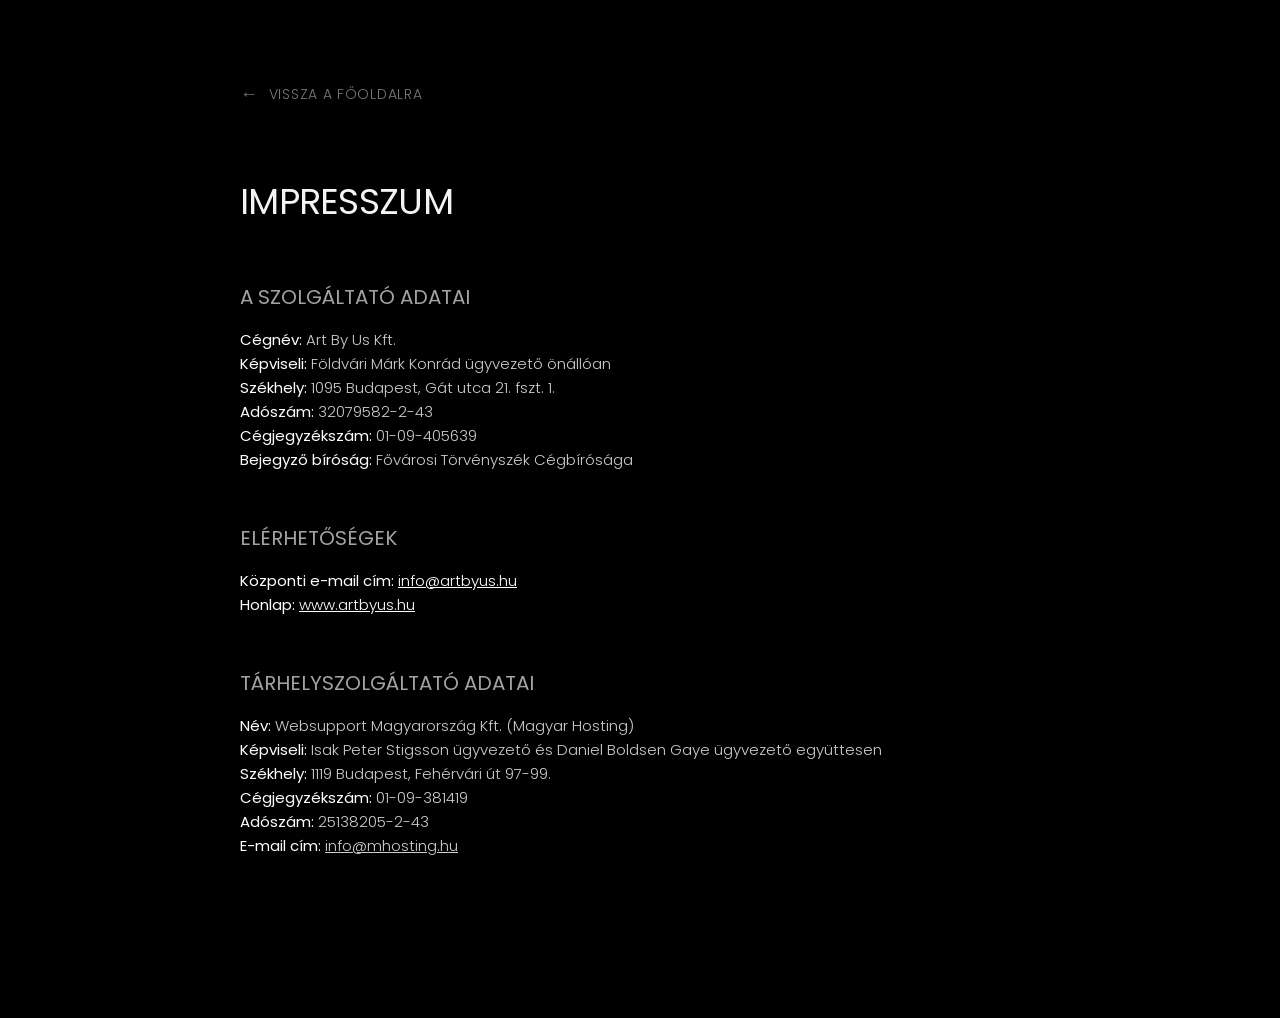
<file: impresszum.html>
<!DOCTYPE html>
<html lang="hu">
<head>
    <meta charset="UTF-8">
    <meta name="viewport" content="width=device-width, initial-scale=1.0">
    <title>Impresszum - ARTBYUS</title>
    <link rel="stylesheet" href="second_style.css">
</head>
<body>

    <div class="legal-container">
        <a href="index.html" class="back-link">Vissza a főoldalra</a>

        <h1>Impresszum</h1>

        <h2>A szolgáltató adatai</h2>
        <p>
            <strong>Cégnév:</strong> Art By Us Kft.<br>
            <strong>Képviseli:</strong> Földvári Márk Konrád ügyvezető önállóan<br>
            <strong>Székhely:</strong> 1095 Budapest, Gát utca 21. fszt. 1.<br>
            <strong>Adószám:</strong> 32079582-2-43<br>
            <strong>Cégjegyzékszám:</strong> 01-09-405639<br>
            <strong>Bejegyző bíróság:</strong> Fővárosi Törvényszék Cégbírósága
        </p>

        <h2>Elérhetőségek</h2>
        <p>
            <strong>Központi e-mail cím:</strong> <a href="mailto:info@artbyus.hu" style="color:#fff;">info@artbyus.hu</a><br>
            <strong>Honlap:</strong> <a href="https://www.artbyus.hu" style="color:#fff;">www.artbyus.hu</a>
            
        </p>

        <h2>Tárhelyszolgáltató adatai</h2>
        <p>
            <strong>Név:</strong> Websupport Magyarország Kft. (Magyar Hosting)<br>
            <strong>Képviseli:</strong> Isak Peter Stigsson ügyvezető és Daniel Boldsen Gaye ügyvezető együttesen<br>
            <strong>Székhely:</strong> 1119 Budapest, Fehérvári út 97-99.<br>
            <strong>Cégjegyzékszám:</strong> 01-09-381419<br>
            <strong>Adószám:</strong> 25138205-2-43<br>
            <strong>E-mail cím:</strong> <a href="mailto:info@mhosting.hu" style="color:#cccccc;">info@mhosting.hu</a>
        </p>
    </div>

</body>
</html>
</file>
<file: style.css>
:root {
  --black: #000;
  --white: #f4f4f2;
  --muted: #767676;
  --page-pad: 20px;
  --copy-start: 34.72vw;
}

* {
  box-sizing: border-box;
}

html {
  scroll-behavior: smooth;
  background: var(--black);
}

body {
  min-width: 320px;
  margin: 0;
  overflow-x: hidden;
  background: var(--black);
  color: var(--white);
  font-family: "Poppins", Arial, sans-serif;
  font-size: 16px;
  font-weight: 400;
  line-height: 1.32;
}

body.is-loading {
  overflow: hidden;
}

a {
  color: inherit;
  text-decoration: none;
}

button,
input,
textarea {
  font: inherit;
}

/* preloader */

.preloader {
  position: fixed;
  z-index: 1000;
  inset: 0;
  display: grid;
  place-items: center;
  background: #000000;
  opacity: 1;
  visibility: visible;
  transition: opacity 1.2s ease-in-out, visibility 1.2s ease-in-out;
}

body.is-ready .preloader {
  opacity: 0;
  visibility: hidden;
  pointer-events: none;
}

/* animation */

.preloader__mark {
  width: 270px; 
  min-height: 75px; 
  opacity: 0; 
  
  
  -webkit-mask-image: linear-gradient(60deg, black 40%, rgba(0,0,0,0) 80%);
  mask-image: linear-gradient(60deg, black 40%, rgba(0,0,0,0) 80%);
  -webkit-mask-size: 300% 100%;
  mask-size: 300% 100%;
  -webkit-mask-position: 100% 0;
  mask-position: 100% 0;

  
  animation: logo-reveal-mask 2.5s ease-in-out forwards; 
  
  /* transition */
  transition: 
    transform 0.9s cubic-bezier(0.5, 0, 0.2, 1), 
    filter 0.7s ease-in, 
    opacity 0.7s ease-in;
}


body.is-ready .preloader__mark {
  transform: scale(2.2) !important; 
  filter: blur(15px) !important;    
  opacity: 0 !important;
}



@keyframes logo-reveal-mask {
  0% { 
    opacity: 0; 
    
    -webkit-mask-position: 100% 0;
    mask-position: 100% 0;
    transform: scale(0.95); 
  }
  15% { 
    opacity: 1; 
  }
  85% { 
    
    -webkit-mask-position: 0% 0;
    mask-position: 0% 0;
    transform: scale(1); 
  }
  100% { 
    opacity: 1; 
    -webkit-mask-position: 0% 0;
    mask-position: 0% 0;
    transform: scale(1); 
  }
}



.asset {
  overflow: hidden;
  background-color: #1a1a1a;
  background-image: linear-gradient(125deg, #292929 0%, #161616 55%, #363636 100%);
  background-position: center;
  background-repeat: no-repeat;
  background-size: cover;
}

.hero {
  position: relative;
  height: 848px;
  overflow: hidden;
}

.asset--hero {
  position: absolute;
  inset: 0;
  background-image: linear-gradient(120deg, #191919 0%, #34302d 53%, #1d1c1b 100%);
  width: 100%;
  height: 100%;
  object-fit: cover;
  z-index: 0;
}

.hero__shade {
  position: absolute;
  inset: 0;
  background: linear-gradient(180deg, rgb(0 0 0 / 22%) 0%, rgb(0 0 0 / 20%) 52%, rgb(0 0 0 / 43%) 100%);
}

.site-header {
  position: relative;
  z-index: 1;
  display: flex;
  align-items: center;
  justify-content: space-between;
  padding: 50px 19px 0 15px;
}

.brand {
  display: inline-flex;
  align-items: center;
  gap: 7px;
  font-size: 12px;
  letter-spacing: .02em;
}

.brand__mark {
  width: 130px;
  height: auto;
  margin-left: 30px;
}

.main-nav {
  display: flex;
  align-items: center;
  gap: 37px;
  font-size: 14px;
  margin-right: 30px;
}

.main-nav a,
.footer-nav a {
  transition: color 160ms ease;
}

.main-nav a:hover,
.main-nav a:focus-visible,
.footer-nav a:hover,
.footer-nav a:focus-visible {
  color: #9e9e9e;
}



.hero__statement {
  position: absolute;
  z-index: 1;

  top: 77%;
  left: 0;
  width: 100%;

  transform: translateY(-50%);

  pointer-events: none;

  
  --left-position: 2.5vw;
  --right-position: 2.5vw;
}

.hero__statement h1,
.hero__statement p {
  position: absolute;
  margin: 0 !important;
  font-weight: 400;
  font-size: 3.58vw;
  line-height: 1.05;
  letter-spacing: -.035em;
  white-space: nowrap;
}


.hero__statement h1 {
  left: var(--left-position);
}


.hero__statement p {
  right: var(--right-position);
}

.dot {
  display: inline-block;
  width: .8em;
  height: .8em;
  margin-left: .1em;
  border-radius: 50%;
  background: currentColor;
  vertical-align: -.025em;
}

.section {
  position: relative;
}

.section-label {
  margin: 0;
  margin-left: 30px;
  padding: 0;
  font-size: 16px;
  font-weight: 400;
  line-height: 1.2;
}

.copy-column {
  width: min(100% - var(--copy-start) - 30px, 500px); 
  max-width: calc(100vw - var(--copy-start) - 20px); 
  margin-left: var(--copy-start);
}

.about {
  min-height: 491px;
  padding-top: 27px;
  margin-top: 10px;
}

.about .section-label {
  position: absolute;
  top: 29px;
  left: 19px;
}

.about__copy {
  font-size: 16px;
  line-height: 1.31;
}

.about__copy p {
  margin: 0;
}

.about__copy p + p {
  margin-top: 67px;
}

.location {
  margin: 0;
  margin-right: 30px;
  font-size: 16px;
  line-height: 1.2;
}

.location--about {
  position: absolute;
  top: 30px;
  right: 19px;
}

.expertise {
  min-height: 316px;
  padding-top: 12px;
}

.expertise__title {
  position: absolute;
  top: 12px;
  left: 23px;
  margin: 0;
  font-size: 56px;
  font-weight: 400;
  line-height: 1.02;
  letter-spacing: -.035em;
}

.expertise__copy {
  margin-top: 0; 
  margin-bottom: 0; 
  padding-right: 20px; 
  font-size: 18px;
  line-height: 1.32;
}



.portfolio {
  min-height: 951px;
  padding-top: 0;
}

.portfolio__label {
  position: absolute;
  z-index: 1;
  top: 70px;
  left: 23px;
}

.portfolio__grid {
  position: relative;
  height: 809px;
}

.project,
.portfolio__notice {
  position: absolute;
}


.project {
  object-fit: cover;
  transition: transform 0.4s ease-out, box-shadow 0.4s ease-out; 
  cursor: pointer; 
}


.project:hover {
  transform: scale(1.05); 
  box-shadow: 0 15px 30px rgba(0, 0, 0, 0.6); 
  z-index: 10; 
}


.project--1 {
  top: 70px; 
  left: 18.5vw;
  width: 15vw;
  aspect-ratio: 4 / 5;
}


.project--2 {
  top: 70px; 
  left: 35.5vw;
  width: 15vw;
  aspect-ratio: 4 / 3;
}


.project--3 {
  top: 70px; 
  left: 52.5vw;
  width: 15vw;
  aspect-ratio: 4 / 5;
}

.project--new {
  position: absolute;
  top: 70.5px;
  left: 69vw;

  
  width: 15.99vw;
  aspect-ratio: 241.71 / 282.5;
  
  object-fit: cover; 
  
  
  object-position: top;
}

.project--4 {
  top: 70px; 
  left: 86.5vw;
  width: 12vw; 
  aspect-ratio: 1 / 1;
}


.project--5 {
  top: 520px;
  left: 1.5vw;
  width: 15vw;
  aspect-ratio: 4 / 5;
}


.portfolio__notice {
  top: 780px; 
  left: 18.5vw;
  width: 320px;
  margin: 0;
  font-size: 16px;
  line-height: 1.13;
}


.project--6 {
  top: 520px;
  left: 52.5vw;
  width: 15vw;
  aspect-ratio: 4 / 5;
}


.project--7 {
  top: 520px;
  left: 69.5vw;
  width: 15vw;
  aspect-ratio: 4 / 5;
}




.site-footer {
  position: relative;
  min-height: 187px;
  padding: 0 23px
}

.site-footer__line {
  height: 2px;
  background: #929292;
  margin: 0 auto;
  width: 100%
  
}

.footer-nav {
  display: flex;
  flex-direction: column;
  gap: 21px;
  margin-top: 37px;
  font-size: 16px;
}

.footer-email {
  position: absolute;
  top: 37px;
  left: 50%;
  font-size: 16px;
  transform: translateX(-50%);
}

.location--footer {
  position: absolute;
  top: 37px;
  right: 19px;
  text-align: right;
}

.footer-legal {
  position: absolute;
  top: 37px;
  left: 49%;
  transform: translateX(-50%);
  
  display: flex;
  align-items: center;
  gap: 15px; 
  
  white-space: nowrap;
  font-size: 16px;
}


.footer-email {
  position: static;
  transform: none;
  left: auto;
  top: auto;
}

.footer-legal a {
  color: inherit;
  text-decoration: none;
  transition: color 160ms ease;
}

.footer-legal a:hover {
  color: #9e9e9e; 
}

@media (max-width: 799px) {
  :root {
    --page-pad: 20px;
    --copy-start: 96px;
  }

  body {
    font-size: 12px;
  }

  .hero {
    height: 651px;
  }

  .asset--hero {
    background-image: linear-gradient(150deg, #26211f 0%, #151515 60%, #45413e 100%);
  }

  .site-header {
    padding: 80px 20px 0;
  }

  .brand {
    gap: 5px;
    font-size: 10px;
  }

  .brand__mark {
    width: 28px;
    height: 28px;
  }

  .main-nav {
    gap: 23px;
    font-size: 11px;
  }

  .hero__statement h1,
  .hero__statement p {
    left: 20px;
    font-size: 20px;
    line-height: 1;
    letter-spacing: -.04em;
  }

  .hero__statement h1 {
    top: 540px;
  }

  .hero__statement p {
    top: 589px;
  }

  .copy-column {
    width: calc(100% - 116px);
    margin-left: var(--copy-start);
  }

  .about {
    min-height: 381px;
    padding-top: 19px;
  }

  .about .section-label {
    top: 22px;
    left: 20px;
  }

  .about__copy {
    font-size: 12px;
    line-height: 1.32;
  }

  .about__copy p + p {
    margin-top: 28px;
  }

  .location--about {
    display: none;
  }

  .expertise {
    min-height: 336px;
    padding-top: 6px;
  }

  .expertise__title {
    position: static;
    margin-left: 19px;
    font-size: 18px;
    line-height: 1.23;
    letter-spacing: -.04em;
  }

  .expertise__copy {
    width: calc(100% - 55px);
    margin: 22px 20px 0;
    font-size: 13px;
    line-height: 1.31;
  }

  .portfolio {
    min-height: 650px;
    padding-top: 0;
  }

  .portfolio__label {
    top: 0;
    left: 20px;
  }

  .portfolio__grid {
    position: static;
    display: grid;
    grid-template-columns: 156px 142px 171px;
    grid-template-rows: 262px 196px 1fr;
    gap: 26px 12px;
    width: max-content;
    height: auto;
    padding-top: 5px;
  }

  .project,
  .portfolio__notice {
    position: static;
  }

  .project--1 {
    grid-column: 1;
    grid-row: 1;
    width: 156px;
    height: 195px;
    margin: 47px 0 0 14px;
  }

  .project--2 {
    grid-column: 2;
    grid-row: 1;
    width: 142px;
    height: 176px;
    margin: 0 0 0 13px;
  }

  .project--3 {
    grid-column: 3;
    grid-row: 1;
    width: 171px;
    height: 214px;
    margin: 47px 0 0 6px;
  }
  

  .project--4 {
    display: none;
  }

  .project--5,
  .project--6,
  .project--7 {
    grid-row: 2;
    width: 157px;
    height: 196px;
    margin: 0;
  }

  .project--5 {
    grid-column: 1;
    margin-left: 13px;
  }

  .project--6 {
    grid-column: 2;
    justify-self: start;
    margin-left: 6px;
  }

  .project--7 {
    grid-column: 3;
    justify-self: start;
    margin-left: 13px;
  }

 

  .portfolio__notice {
    grid-column: 1 / 3;
    grid-row: 3;
    align-self: start;
    width: 180px;
    margin: -4px 0 0 14px;
    font-size: 10px;
    line-height: 1.08;
  }
}

@media (max-width: 360px) {
  .main-nav { gap: 17px; }
  .hero__statement h1,
  .hero__statement p { font-size: 16px; }
}

@media (prefers-reduced-motion: reduce) {
  html { scroll-behavior: auto; }
  .main-nav a,
  .footer-nav a,
  .contact-form button i { animation: none; transition: none; }
}



.contact {
    position: relative;
    min-height: 650px;
    padding-top: 29px; 
    padding-bottom: 100px;
}



.contact__label {
    position: absolute;
  z-index: 1;
  top: 30px;
  left: 19px;
}

.asset--contact {
    position: absolute;
    top: 200px; 
    left: 19px; 
    width: 250px;
    height: 250px;
    object-fit: cover;
}



.contact__title {
    width: min(100% - var(--copy-start) - 8vw, 650px);
    margin-left: var(--copy-start); 
    margin-top: 0;
    margin-bottom: 80px; 

    font-family: "Poppins", sans-serif;
    font-size: 24px;
    font-weight: 300;
    line-height: 1.15;
    color: #ffffff;
}

.contact-form {
    width: min(100% - var(--copy-start) - 9.5vw, 407px);
    margin-left: var(--copy-start); 
    position: relative;
}


.form-inputs {
    width: 100%;
    display: flex;
    flex-direction: column;
    gap: 30px; 
}

.form-group {
    position: relative;
    width: 100%;
    height: 35px;
}

.form-group input,
.form-group textarea {
    position: absolute;
    left: 0;
    bottom: 0;
    width: 100%;
    height: 30px;
    padding: 0;
    background: transparent;
    border: none;
    border-bottom: 1px solid #666666; 
    outline: none;
    border-radius: 0;
    color: #ffffff;
    font-family: "Poppins", sans-serif;
    font-size: 14px;
    font-weight: 300;
    transition: border-color 0.3s ease;
}

.form-group textarea {
    resize: none;
    padding-top: 10px;
}

.form-group label {
    position: absolute;
    left: 0;
    top: 5px;
    margin: 0;
    color: #777777;
    font-family: "Poppins", sans-serif;
    font-size: 14px;
    font-weight: 300;
    pointer-events: none;
    transition: top 0.2s ease, font-size 0.2s ease, color 0.2s ease;
}

.form-group input:focus + label,
.form-group input:not(:placeholder-shown) + label,
.form-group textarea:focus + label,
.form-group textarea:not(:placeholder-shown) + label {
    top: -15px;
    font-size: 10px;
    color: #ffffff;
}

.form-group input:focus,
.form-group textarea:focus {
    border-bottom-color: #ffffff;
}


.form-checkbox {
    display: flex;
    align-items: flex-start;
    gap: 12px;
    margin-top: 10px;
}


.form-checkbox input[type="checkbox"] {
    appearance: none;
    -webkit-appearance: none;
    width: 16px;
    height: 16px;
    border: 1px solid #666666;
    background: transparent;
    cursor: pointer;
    position: relative;
    flex-shrink: 0;
    margin-top: 3px;
    transition: all 0.3s ease;
}


.form-checkbox input[type="checkbox"]:checked {
    background-color: #ffffff;
    border-color: #ffffff;
}


.form-checkbox input[type="checkbox"]:checked::after {
    content: "✔";
    position: absolute;
    color: #000000;
    font-size: 11px;
    top: 50%;
    left: 50%;
    transform: translate(-50%, -50%);
}

.form-checkbox label {
    font-size: 12px;
    color: #777777;
    line-height: 1.4;
    cursor: pointer;
}

.form-checkbox label a {
    color: #ffffff;
    text-decoration: underline;
    transition: color 0.3s ease;
}

.form-checkbox label a:hover {
    color: #aaaaaa;
}


.submit-btn {
    width: min(100% - var(--copy-start) - 9.5vw, 407px);
    margin-left: var(--copy-start);
    margin-top: 40px;
    display: flex;
    justify-content: flex-end; 
    align-items: center;
    gap: 15px;
    background: none;
    border: none;
    color: #fff;
    font-family: "Poppins", sans-serif;
    font-size: 14px;
    font-weight: 300;
    cursor: pointer;
}

.submit-btn span {
    transition: transform 0.3s ease, color 0.3s ease;
}

.submit-btn i {
    display: block;
    width: 40px;
    height: 1px;
    background-color: #fff;
    transition: width 0.3s ease, background-color 0.3s ease;
}

.submit-btn:hover span {
    transform: translateX(-5px); 
    color: #aaaaaa;
}

.submit-btn:hover i {
    width: 60px;
    background-color: #aaaaaa;
}

.form-status {
    width: min(100% - var(--copy-start) - 9.5vw, 407px);
    margin-left: var(--copy-start);
    margin-top: 15px;
    min-height: 20px;
    color: #a2a2a2;
    font-size: 12px;
}

/* mobile view */
@media (max-width: 799px) {
  
  :root {
    --page-pad: 20px;
    --copy-start: 20px; 
  }

  body {
    font-size: 14px;
  }

  
  .hero {
    height: 100vh;
    min-height: auto;
  }

  .site-header {
    padding: 30px 20px 0;
    flex-direction: row; 
    align-items: center; 
    justify-content: space-between; 
    gap: 15px;
  }

  .brand {
    gap: 10px;
  }

  .brand__mark {
    width: 100px; 
    height: auto;
    margin-left: 0;
  }

  .main-nav {
    margin-right: 0;
    gap: 12px; 
    font-size: 11px; 
    width: auto; 
    justify-content: flex-end;
    flex-wrap: nowrap; 
  }

  @media (max-width: 799px) {
  
  
  .hero {
    height: 70vh; 
    min-height: auto;
  }

  
  .hero__statement {
    position: absolute;
    z-index: 10;
    
    
    top: auto; 
    transform: none; 
    
    
    bottom: 10%; 
    
    left: 5vw;
    width: 90vw;
    align-items: flex-start;
    display: flex;
    flex-direction: column;
    gap: 4vh; 
    margin: 0;
  }

  
  .hero__statement h1,
  .hero__statement p {
    position: static;
    top: auto;
    font-size: 7vw; 
    line-height: 1.25;
    letter-spacing: -.03em;
    white-space: normal; 
    align-self: flex-start; 
    text-align: left; 
    margin: 0 !important;
  }
}
  
  
  .section-label,
  .about .section-label {
    position: relative !important; 
    top: auto !important;
    left: auto !important;
    margin-left: 0;
    margin-bottom: 25px; 
  }

  .copy-column {
    width: 100%;
    margin-left: 0;
  }

  
  .about {
    min-height: auto;
    padding: 60px 20px;
    margin-top: 0;
  }
  .about__copy {
    font-size: 14px;
    line-height: 1.4;
  }
  .about__copy p + p {
    margin-top: 20px;
  }
  .location--about {
    display: none; 
  }

  
  .expertise {
    min-height: auto;
    padding: 20px 20px 60px;
  }
  .expertise__title {
    position: static;
    margin: 0 0 20px 0;
    font-size: 32px;
    line-height: 1.1;
  }
  .expertise__copy {
    width: 100%;
    margin: 0;
    font-size: 14px;
    line-height: 1.4;
  }
  

.portfolio {
  position: relative !important;
  min-height: auto;

  padding: 40px 0 80px 0 !important;

  overflow: hidden;
}

.portfolio__label {
  position: relative !important;

  top: auto !important;
  left: auto !important;

  margin: 0 20px 25px 20px !important;
}




.portfolio__grid {
  position: relative !important;

  display: flex !important;
  flex-wrap: nowrap !important;

  width: 100% !important;
  height: auto !important;

  overflow-x: auto !important;
  overflow-y: hidden !important;

  gap: 15px !important;

  padding: 0 20px 15px 20px !important;
  margin: 0 20px 25px 20px !important;

  
  touch-action: pan-x;

  
  scroll-snap-type: x mandatory;

  -webkit-overflow-scrolling: touch;

 
  scrollbar-width: none;
}

.portfolio__grid::-webkit-scrollbar {
  display: none;
}




.project {
  position: relative !important;

  flex: 0 0 calc(100vw - 70px) !important;

  width: calc(100vw - 70px) !important;
  height: auto !important;

  aspect-ratio: 4 / 5 !important;

  margin: 0 !important;

  top: auto !important;
  left: auto !important;

  object-fit: cover !important;

  scroll-snap-align: start !important;
  scroll-snap-stop: always;
}




.project--1,
.project--2,
.project--3,
.project--4,
.project--5,
.project--6,
.project--7 {
  display: block !important;
}




.portfolio {
  position: relative !important;
  padding-bottom: 130px !important;
}

.portfolio__grid {
  position: relative !important;
}



.portfolio {
  position: relative !important;
  padding-bottom: 110px !important;
}


.portfolio__notice {
  display: none !important;
}


.portfolio::after {
  content: "MEGBÍZÓINK OTTHONÁNAK VÉDELMÉBEN A VÉGLEGES MUNKÁT NEM ÁLL MÓDUNKBAN FELTÜNTETNI A WEBOLDALON";

  display: block;

  margin: 35px 20px 0 20px;

  max-width: 320px;

  font-size: 12px;
  line-height: 1.4;
  font-weight: 400;
  color: #f4f4f2;
}



  
  
  .contact {
    min-height: auto;
    padding: 60px 20px;
  }
  .contact__label {
    margin-bottom: 30px;
  }
  .contact__title {
    width: 100%;
    margin: 0 0 40px 0;
    font-size: 26px;
  }
  .asset--contact {
    position: relative;
    top: auto;
    left: auto;
    width: 100%;
    height: auto;
    aspect-ratio: 1/1;
    margin: 0 0 40px 0;
  }
  .contact-form,
  .submit-btn,
  .form-status {
    width: 100%;
    margin-left: 0;
  }
  .submit-btn {
    margin-top: 30px;
    justify-content: flex-start;
  }

  
  .site-footer {
    min-height: auto;
    padding: 40px 20px;
    margin-left: 0;
    display: flex;
    flex-direction: column;
    align-items: center;
    gap: 30px;
  }
  .site-footer__line {
    width: 100%;
    margin: 0;
  }
  .footer-nav {
    margin-top: 0;
    align-items: center;
  }
  .footer-email,
  .location--footer {
    position: static; 
    transform: none;
    text-align: center;
    margin: 0;
  }

  @media (max-width: 799px) {
  
  

  .footer-legal {
    position: static;
    transform: none;
    flex-direction: column; 
    gap: 15px;
    margin-top: 30px; 
  }

  
  .footer-legal > span {
    display: none;
  }
}
}



@media (max-width: 360px) {
  .hero__statement h1,
  .hero__statement p { 
    font-size: 22px; 
  }
}

@media (prefers-reduced-motion: reduce) {
  html { scroll-behavior: auto; }
  .main-nav a,
  .footer-nav a,
  .contact-form button i { animation: none; transition: none; }
}
</file>
<file: second_style.css>
@import url('https://fonts.googleapis.com/css2?family=Poppins:wght@300;400;600&display=swap');


body {
    background-color: #000000;
    color: #f4f4f2;
    font-family: "Poppins", Arial, sans-serif;
    font-weight: 300;
    line-height: 1.6;
    margin: 0;
    padding: 0;
}


.legal-container {
    max-width: 800px;
    margin: 60px auto;
    padding: 20px 30px 80px;
}


h1 {
    font-weight: 400;
    font-size: 36px;
    margin-bottom: 40px;
    letter-spacing: -0.02em;
    text-transform: uppercase;
}

h2 {
    font-weight: 400;
    font-size: 20px;
    margin-top: 50px;
    margin-bottom: 15px;
    color: #a2a2a2; 
    text-transform: uppercase;
}

p {
    font-size: 15px;
    margin-bottom: 20px;
    color: #cccccc;
}

ul {
    font-size: 15px;
    color: #cccccc;
    padding-left: 20px;
    margin-bottom: 20px;
}

li {
    margin-bottom: 8px;
}

strong {
    color: #ffffff;
    font-weight: 400;
}


.back-link {
    display: inline-flex;
    align-items: center;
    margin-bottom: 40px;
    color: #767676;
    text-decoration: none;
    font-size: 14px;
    text-transform: uppercase;
    letter-spacing: 0.05em;
    transition: color 0.3s ease;
}

.back-link:hover {
    color: #ffffff;
}

.back-link::before {
    content: "←";
    margin-right: 10px;
    font-size: 18px;
}


@media (max-width: 799px) {
    .legal-container {
        margin: 30px auto;
        padding: 15px 20px 50px;
    }
    
    h1 {
        font-size: 28px;
        margin-bottom: 30px;
    }
    
    h2 {
        font-size: 18px;
        margin-top: 40px;
    }
}
</file>
